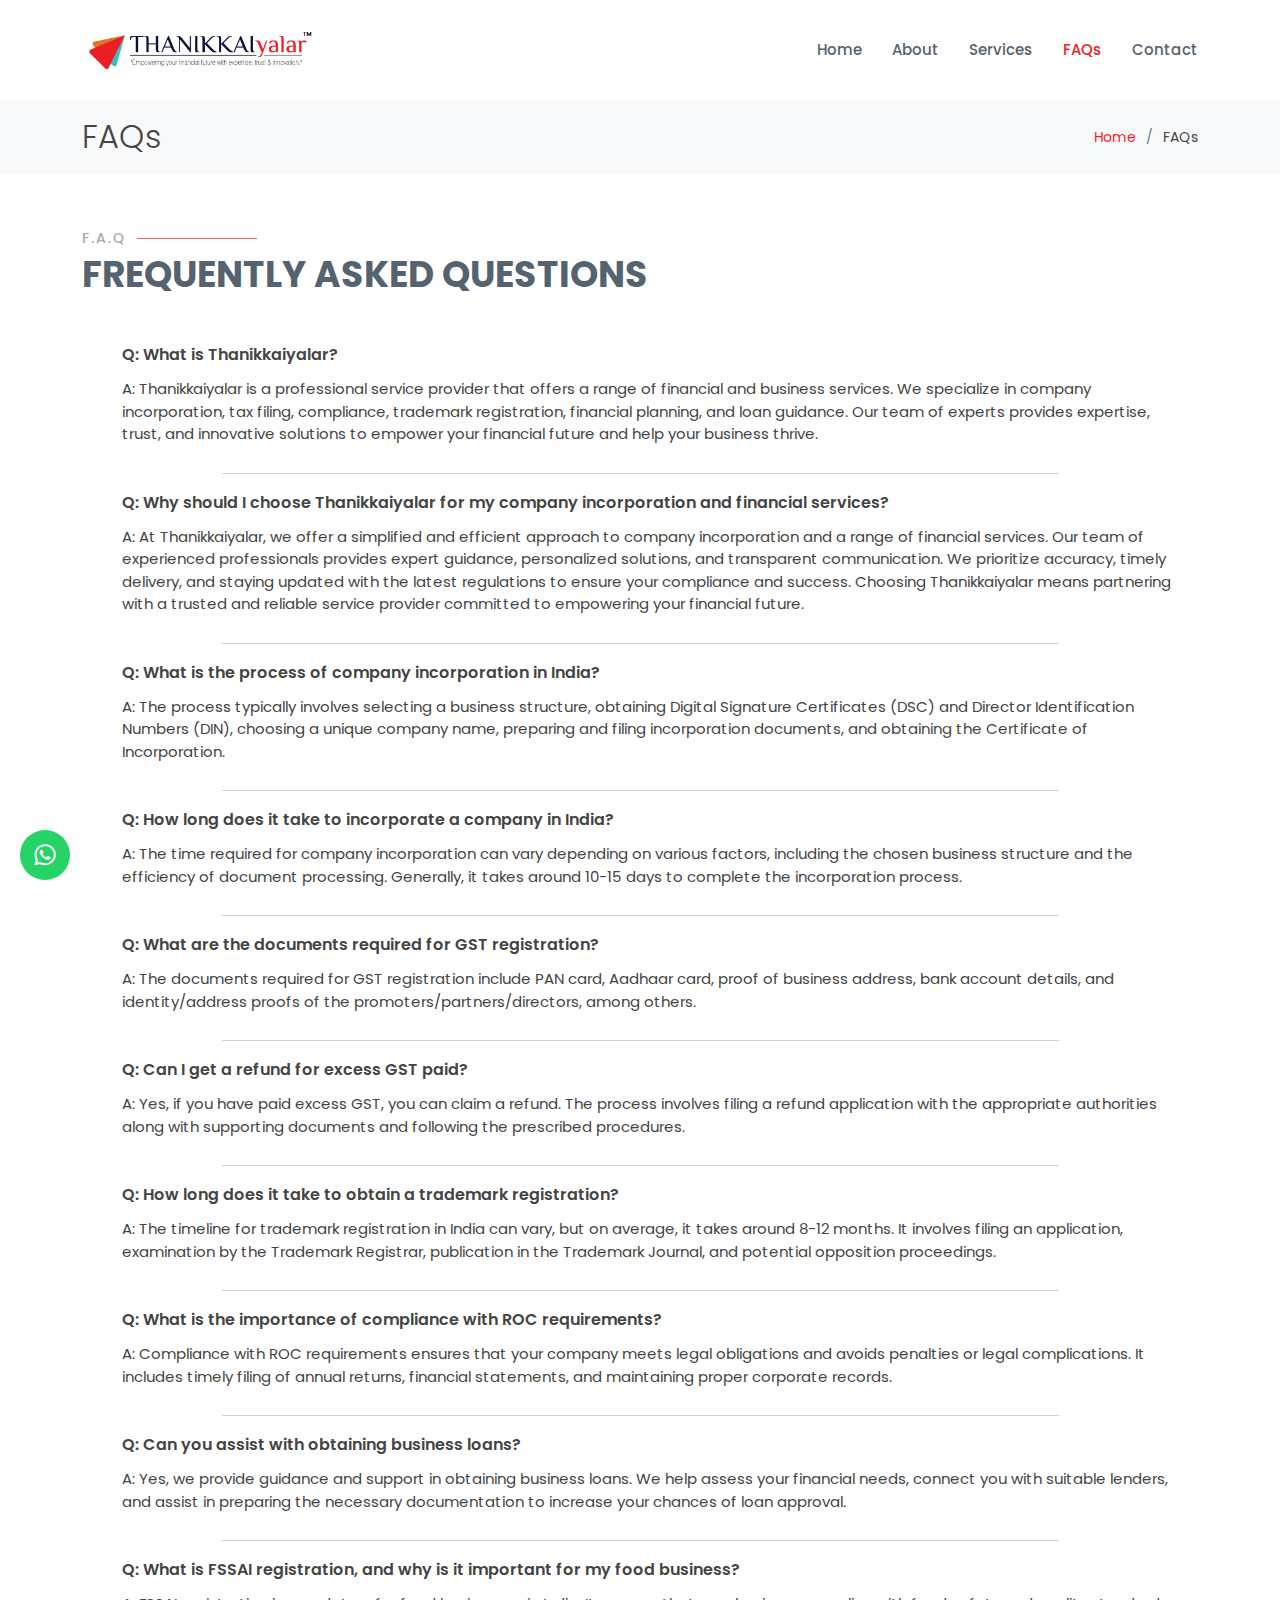
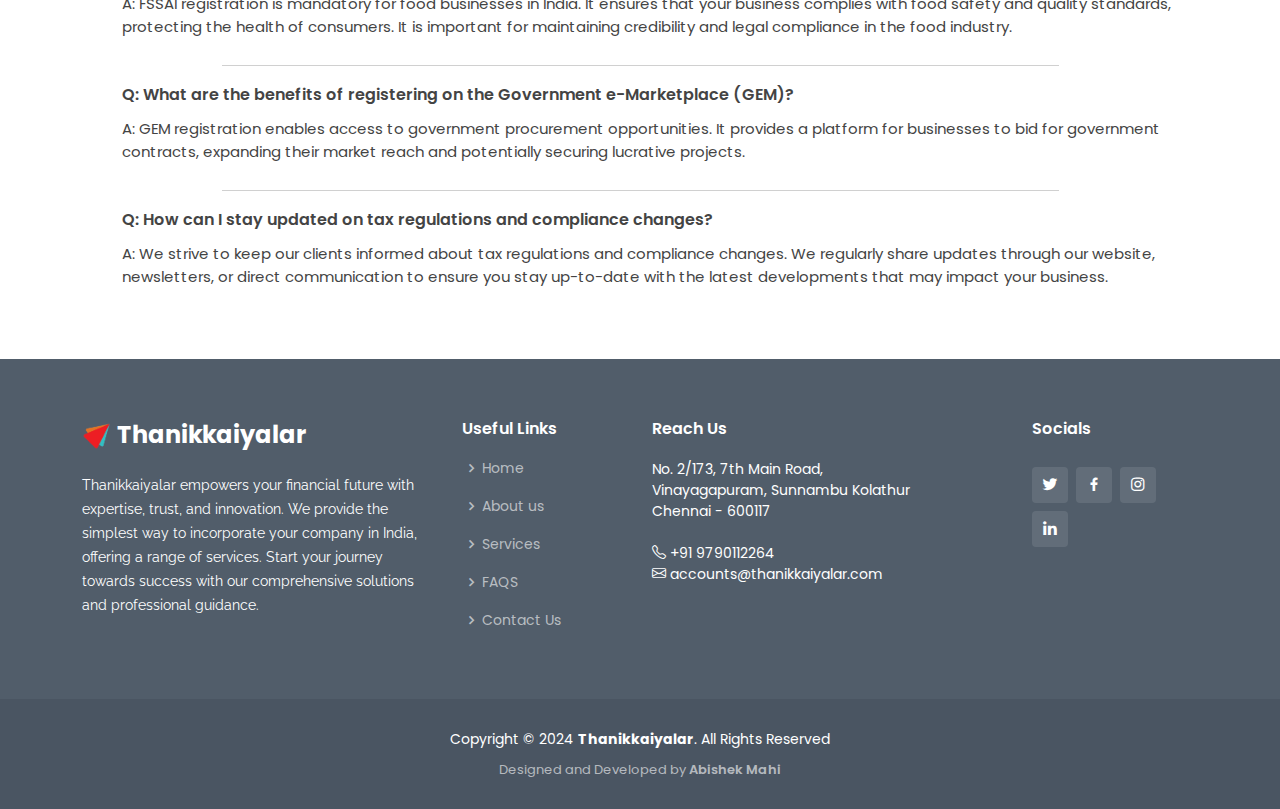
<file: faqs.html>
<!DOCTYPE html>
<html lang="en-IN">

<head>
  <!-- Paste inside head tag-->
  <meta charset='utf-8'>
  <meta name="viewport" content="width=device-width, initial-scale=1.0">
  <meta http-equiv="x-ua-compatible" content="ie=edge">

  <!-- Main tags-->
  <title>Frequently Asked Questions - Thanikkaiyalar</title>
  <meta name="description" content="Find answers to common questions about company incorporation, GST registration, tax filing, trademark registration, and financial planning at Thanikkaiyalar.">
  <meta name="keywords" content="Thanikkaiyalar, GST registration, income tax filing, trademark registration, incorporate your company, Company Incorporation, Regulatory Compliance, Intellectual Property, Government Registrations, Financial Planning And Loans, Taxation Services">
  <meta name="theme-color" content="#ed1e24">
  <link rel="canonical" href="https://thanikkaiyalar.com/faqs.html">
  <link rel="shortcut icon" href="/favicon.ico" type="image/x-icon">
  <meta name="robots" content="index, follow">

  <!-- Open Graph / Facebook Tags -->
  <meta property="og:site_name" content="Thanikkaiyalar">
  <meta property="og:title" content="Frequently Asked Questions - Thanikkaiyalar">
  <meta property="og:description" content="Find answers to common questions about company incorporation, GST registration, tax filing, trademark registration, and financial planning at Thanikkaiyalar.">
  <meta property="og:type" content="website">
  <meta property="og:url" content="https://thanikkaiyalar.com/faqs.html">
  <meta property="og:image" content="/banner.png">
  <meta property="og:image:alt" content="Thanikkaiyalar - Empowering your financial future">
  <meta property="og:locale" content="en-IN">

  <!-- Twitter tags -->
  <meta name="twitter:card" content="summary_large_image">
  <meta name="twitter:title" content="Frequently Asked Questions - Thanikkaiyalar">
  <meta name="twitter:description" content="Find answers to common questions about company incorporation, GST registration, tax filing, trademark registration, and financial planning at Thanikkaiyalar.">
  <meta name="twitter:url" content="https://thanikkaiyalar.com/faqs.html">
  <meta name="twitter:image" content="/banner.png">
  <meta name="twitter:site" content="@thanikkaiyalar">
  <meta name="twitter:creator" content="@AbishekMahi0708">
  <!-- Meta Tags Generated with https://metamaster.lynkify.in/ -->


  <!-- Google Fonts -->
  <link href="https://fonts.googleapis.com/css?family=Open+Sans:300,300i,400,400i,600,600i,700,700i|Raleway:300,300i,400,400i,500,500i,600,600i,700,700i|Poppins:300,300i,400,400i,500,500i,600,600i,700,700i" rel="stylesheet">

  <!-- Vendor CSS Files -->
  <link href="assets/vendor/animate.css/animate.min.css" rel="stylesheet">
  <link href="assets/vendor/bootstrap/css/bootstrap.min.css" rel="stylesheet">
  <link href="assets/vendor/bootstrap-icons/bootstrap-icons.css" rel="stylesheet">
  <link href="assets/vendor/boxicons/css/boxicons.min.css" rel="stylesheet">
  <link href="assets/vendor/glightbox/css/glightbox.min.css" rel="stylesheet">
  <link href="assets/vendor/remixicon/remixicon.css" rel="stylesheet">
  <link href="assets/vendor/swiper/swiper-bundle.min.css" rel="stylesheet">

  <!-- Template Main CSS File -->
  <link href="assets/css/style.css" rel="stylesheet">


</head>

<body>

  <!-- ======= Header ======= -->
  <header id="header" class="fixed-top d-flex align-items-center">
    <div class="container d-flex align-items-center">

      <!-- <h1 class="logo me-auto"><a href="index.html">Thanikkaiyalar</a></h1> -->

      <a href="index.html" class="logo me-auto"><img src="assets/img/logo.jpg" alt="" class="img-fluid"></a>

      <nav id="navbar" class="navbar">
        <ul>
          <li><a href="index.html">Home</a></li>
          <li><a href="about.html">About</a></li>

          <!-- <li class="dropdown"><a href="#"><span>About</span> <i class="bi bi-chevron-down"></i></a>
            <ul>
              <li><a href="team.html">Team</a></li>
              <li><a href="testimonials.html">Testimonials</a></li>

              <li class="dropdown"><a href="#"><span>Deep Drop Down</span> <i class="bi bi-chevron-right"></i></a>
                <ul>
                  <li><a href="#">Deep Drop Down 1</a></li>
                  <li><a href="#">Deep Drop Down 2</a></li>
                  <li><a href="#">Deep Drop Down 3</a></li>
                  <li><a href="#">Deep Drop Down 4</a></li>
                  <li><a href="#">Deep Drop Down 5</a></li>
                </ul>
              </li>
            </ul>
          </li> -->
          <li><a href="services.html">Services</a></li>

          <!-- <li><a href="pricing.html">Pricing</a></li>
          <li><a href="blog.html">Blog</a></li> -->

          <li><a href="faqs.html" class="active">FAQs</a></li>
          <li><a href="contact.html">Contact</a></li>
        </ul>
        <i class="bi bi-list mobile-nav-toggle"></i>
      </nav><!-- .navbar -->

    </div>
  </header><!-- End Header -->

  <!-- whatsapp btn -->
  <a href="https://api.whatsapp.com/send?phone=+919790112264&text=Hello%20there!" class="whatsapp-button" target="_blank">
    <i class="bx bxl-whatsapp"></i>
  </a>

  <main id="main">

    <!-- ======= Breadcrumbs ======= -->
    <section id="breadcrumbs" class="breadcrumbs">
      <div class="container">

        <div class="d-flex justify-content-between align-items-center">
          <h2>FAQs</h2>
          <ol>
            <li><a href="index.html">Home</a></li>
            <li>FAQs</li>
          </ol>
        </div>

      </div>
    </section><!-- End Breadcrumbs -->

    <!-- ======= Frequently Asked Questions Section ======= -->
    <section id="faq" class="faq">
      <div class="container">

        <div class="section-title">
          <h2>F.A.Q</h2>
          <p>Frequently Asked Questions</p>
        </div>
        <!-- FAQ Item 1 -->
        <div class="row faq-item d-flex align-items-stretch">
          <div class="col-lg-12">
            <!-- <i class="bx bx-help-circle"></i> -->
            <h4>Q: What is Thanikkaiyalar?</h4>
          </div>
          <div class="col-lg-12">
            <p>A: Thanikkaiyalar is a professional service provider that offers a range of financial and business
              services. We specialize in company incorporation, tax filing, compliance, trademark registration,
              financial planning, and loan guidance. Our team of experts provides expertise, trust, and innovative
              solutions to empower your financial future and help your business thrive.</p>
          </div>
        </div>
        <!-- End FAQ Item 11 -->
        <center>
          <hr class="w-75">
        </center>
        <div class="row faq-item d-flex align-items-stretch">
          <div class="col-lg-12">
            <!-- <i class="bx bx-help-circle"></i> -->
            <h4>
              Q: Why should I choose Thanikkaiyalar for my company incorporation and financial services?
            </h4>
          </div>
          <div class="col-lg-12">
            <p>
              A: At Thanikkaiyalar, we offer a simplified and efficient approach to company incorporation and a range of
              financial services. Our team of experienced professionals provides expert guidance, personalized
              solutions, and transparent communication. We prioritize accuracy, timely delivery, and staying updated
              with the latest regulations to ensure your compliance and success. Choosing Thanikkaiyalar means
              partnering with a trusted and reliable service provider committed to empowering your financial future.
            </p>
          </div>
        </div>
        <!-- End F.A.Q Item -->
        <center>
          <hr class="w-75">
        </center>
        <!-- FAQ Item 1 -->
        <div class="row faq-item d-flex align-items-stretch">
          <div class="col-lg-12">

            <h4>Q: What is the process of company incorporation in India?</h4>
          </div>
          <div class="col-lg-12">
            <p>A: The process typically involves selecting a business structure, obtaining Digital Signature
              Certificates (DSC) and Director Identification Numbers (DIN), choosing a unique company name, preparing
              and filing incorporation documents, and obtaining the Certificate of Incorporation.</p>
          </div>
        </div>
        <!-- End FAQ Item 1 -->
        <center>
          <hr class="w-75">
        </center>
        <!-- FAQ Item 2 -->
        <div class="row faq-item d-flex align-items-stretch">
          <div class="col-lg-12">

            <h4>Q: How long does it take to incorporate a company in India?</h4>
          </div>
          <div class="col-lg-12">
            <p>A: The time required for company incorporation can vary depending on various factors, including the
              chosen business structure and the efficiency of document processing. Generally, it takes around 10-15 days
              to complete the incorporation process.</p>
          </div>
        </div>
        <!-- End FAQ Item 2 -->
        <center>
          <hr class="w-75">
        </center>
        <!-- FAQ Item 3 -->
        <div class="row faq-item d-flex align-items-stretch">
          <div class="col-lg-12">

            <h4>Q: What are the documents required for GST registration?</h4>
          </div>
          <div class="col-lg-12">
            <p>A: The documents required for GST registration include PAN card, Aadhaar card, proof of business address,
              bank account details, and identity/address proofs of the promoters/partners/directors, among others.</p>
          </div>
        </div>
        <!-- End FAQ Item 3 -->
        <center>
          <hr class="w-75">
        </center>
        <!-- FAQ Item 4 -->
        <div class="row faq-item d-flex align-items-stretch">
          <div class="col-lg-12">

            <h4>Q: Can I get a refund for excess GST paid?</h4>
          </div>
          <div class="col-lg-12">
            <p>A: Yes, if you have paid excess GST, you can claim a refund. The process involves filing a refund
              application with the appropriate authorities along with supporting documents and following the prescribed
              procedures.</p>
          </div>
        </div>
        <!-- End FAQ Item 4 -->
        <center>
          <hr class="w-75">
        </center>
        <!-- FAQ Item 5 -->
        <div class="row faq-item d-flex align-items-stretch">
          <div class="col-lg-12">

            <h4>Q: How long does it take to obtain a trademark registration?</h4>
          </div>
          <div class="col-lg-12">
            <p>A: The timeline for trademark registration in India can vary, but on average, it takes around 8-12
              months. It involves filing an application, examination by the Trademark Registrar, publication in the
              Trademark Journal, and potential opposition proceedings.</p>
          </div>
        </div>
        <!-- End FAQ Item 5 -->
        <center>
          <hr class="w-75">
        </center>
        <!-- FAQ Item 6 -->
        <div class="row faq-item d-flex align-items-stretch">
          <div class="col-lg-12">

            <h4>Q: What is the importance of compliance with ROC requirements?</h4>
          </div>
          <div class="col-lg-12">
            <p>A: Compliance with ROC requirements ensures that your company meets legal obligations and avoids
              penalties or legal complications. It includes timely filing of annual returns, financial statements, and
              maintaining proper corporate records.</p>
          </div>
        </div>
        <!-- End FAQ Item 6 -->
        <center>
          <hr class="w-75">
        </center>
        <!-- FAQ Item 7 -->
        <div class="row faq-item d-flex align-items-stretch">
          <div class="col-lg-12">

            <h4>Q: Can you assist with obtaining business loans?</h4>
          </div>
          <div class="col-lg-12">
            <p>A: Yes, we provide guidance and support in obtaining business loans. We help assess your financial needs,
              connect you with suitable lenders, and assist in preparing the necessary documentation to increase your
              chances of loan approval.</p>
          </div>
        </div>
        <!-- End FAQ Item 7 -->
        <center>
          <hr class="w-75">
        </center>
        <!-- FAQ Item 8 -->
        <div class="row faq-item d-flex align-items-stretch">
          <div class="col-lg-12">

            <h4>Q: What is FSSAI registration, and why is it important for my food business?</h4>
          </div>
          <div class="col-lg-12">
            <p>A: FSSAI registration is mandatory for food businesses in India. It ensures that your business complies
              with food safety and quality standards, protecting the health of consumers. It is important for
              maintaining credibility and legal compliance in the food industry.</p>
          </div>
        </div>
        <!-- End FAQ Item 8 -->
        <center>
          <hr class="w-75">
        </center>
        <!-- FAQ Item 9 -->
        <div class="row faq-item d-flex align-items-stretch">
          <div class="col-lg-12">

            <h4>Q: What are the benefits of registering on the Government e-Marketplace (GEM)?</h4>
          </div>
          <div class="col-lg-12">
            <p>A: GEM registration enables access to government procurement opportunities. It provides a platform for
              businesses to bid for government contracts, expanding their market reach and potentially securing
              lucrative projects.</p>
          </div>
        </div>
        <!-- End FAQ Item 9 -->
        <center>
          <hr class="w-75">
        </center>
        <!-- FAQ Item 10 -->
        <div class="row faq-item d-flex align-items-stretch">
          <div class="col-lg-12">

            <h4>Q: How can I stay updated on tax regulations and compliance changes?</h4>
          </div>
          <div class="col-lg-12">
            <p>A: We strive to keep our clients informed about tax regulations and compliance changes. We regularly
              share updates through our website, newsletters, or direct communication to ensure you stay up-to-date with
              the latest developments that may impact your business.</p>
          </div>
        </div>
        <!-- End FAQ Item 10 -->

      </div>
    </section><!-- End Frequently Asked Questions Section -->

  </main><!-- End #main -->

  <!-- ======= Footer ======= -->
  <footer id="footer">
    <div class="footer-top">
      <div class="container">
        <div class="row">

          <div class="col-lg-4 col-md-6">
            <div class="footer-info">
              <h3><img width="30" src="favicon.png" alt=""> Thanikkaiyalar</h3>
              <p>Thanikkaiyalar empowers your financial future with expertise, trust, and innovation. We provide the
                simplest way to incorporate your company in India, offering a range of services. Start your journey
                towards success with our comprehensive solutions and professional guidance.</p>
            </div>
          </div>

          <div class="col-lg-2 col-md-6 footer-links">
            <h4>Useful Links</h4>
            <ul>
              <li><i class="bx bx-chevron-right"></i> <a href="index.html">Home</a></li>
              <li><i class="bx bx-chevron-right"></i> <a href="about.html">About us</a></li>
              <li><i class="bx bx-chevron-right"></i> <a href="services.html">Services</a></li>
              <li><i class="bx bx-chevron-right"></i> <a href="faqs.html">FAQS</a></li>
              <li><i class="bx bx-chevron-right"></i> <a href="contact.html">Contact Us</a></li>
            </ul>
          </div>

          <div class="col-lg-4 col-md-6">
            <h4>Reach Us</h4>
            <p>
              No. 2/173, 7th Main Road, <br> Vinayagapuram,
              Sunnambu Kolathur <br> Chennai - 600117<br><br>
              <strong><i class="bi bi-telephone"></i></strong> +91 9790112264<br>
              <strong><i class="bi bi-envelope"></i></strong> accounts@thanikkaiyalar.com <br>
            </p>
          </div>
          <div class="col-lg-2 col-md-6 footer-links">
            <h4>Socials</h4>
            <div class="social-links mt-3">
              <a href="https://twitter.com/thanikkaiyalar" class="twitter"><i class="bx bxl-twitter"></i></a>
              <a href="https://www.facebook.com/thanikkaiyalar.in/" class="facebook"><i class="bx bxl-facebook"></i></a>
              <a href="https://instagram.com/thanikkaiyalar" class="instagram"><i class="bx bxl-instagram"></i></a>
              <a href="https://www.linkedin.com/company/thanikkaiyalar" class="linkedin mt-2"><i class="bx bxl-linkedin"></i></a>

            </div>
          </div>
        </div>
      </div>
    </div>

    <div class="container">
      <div class="copyright">
        Copyright &copy; 2024 <strong><span>Thanikkaiyalar</span></strong>. All Rights Reserved </div>
      <div class="credits">
        Designed and Developed by <a target="_blank" href="https://abishekmahi.github.io/portfolio/">Abishek Mahi</a>
      </div>
    </div>
  </footer><!-- End Footer -->

  <a href="#" class="back-to-top d-flex align-items-center justify-content-center"><i class="bi bi-arrow-up-short"></i></a>

  <!-- Vendor JS Files -->
  <script src="assets/vendor/bootstrap/js/bootstrap.bundle.min.js"></script>
  <script src="assets/vendor/glightbox/js/glightbox.min.js"></script>
  <script src="assets/vendor/isotope-layout/isotope.pkgd.min.js"></script>
  <script src="assets/vendor/swiper/swiper-bundle.min.js"></script>
  <script src="assets/vendor/waypoints/noframework.waypoints.js"></script>
  <script src="assets/vendor/php-email-form/validate.js"></script>

  <!-- Template Main JS File -->
  <script src="assets/js/main.js"></script>

</body>

</html>
</file>
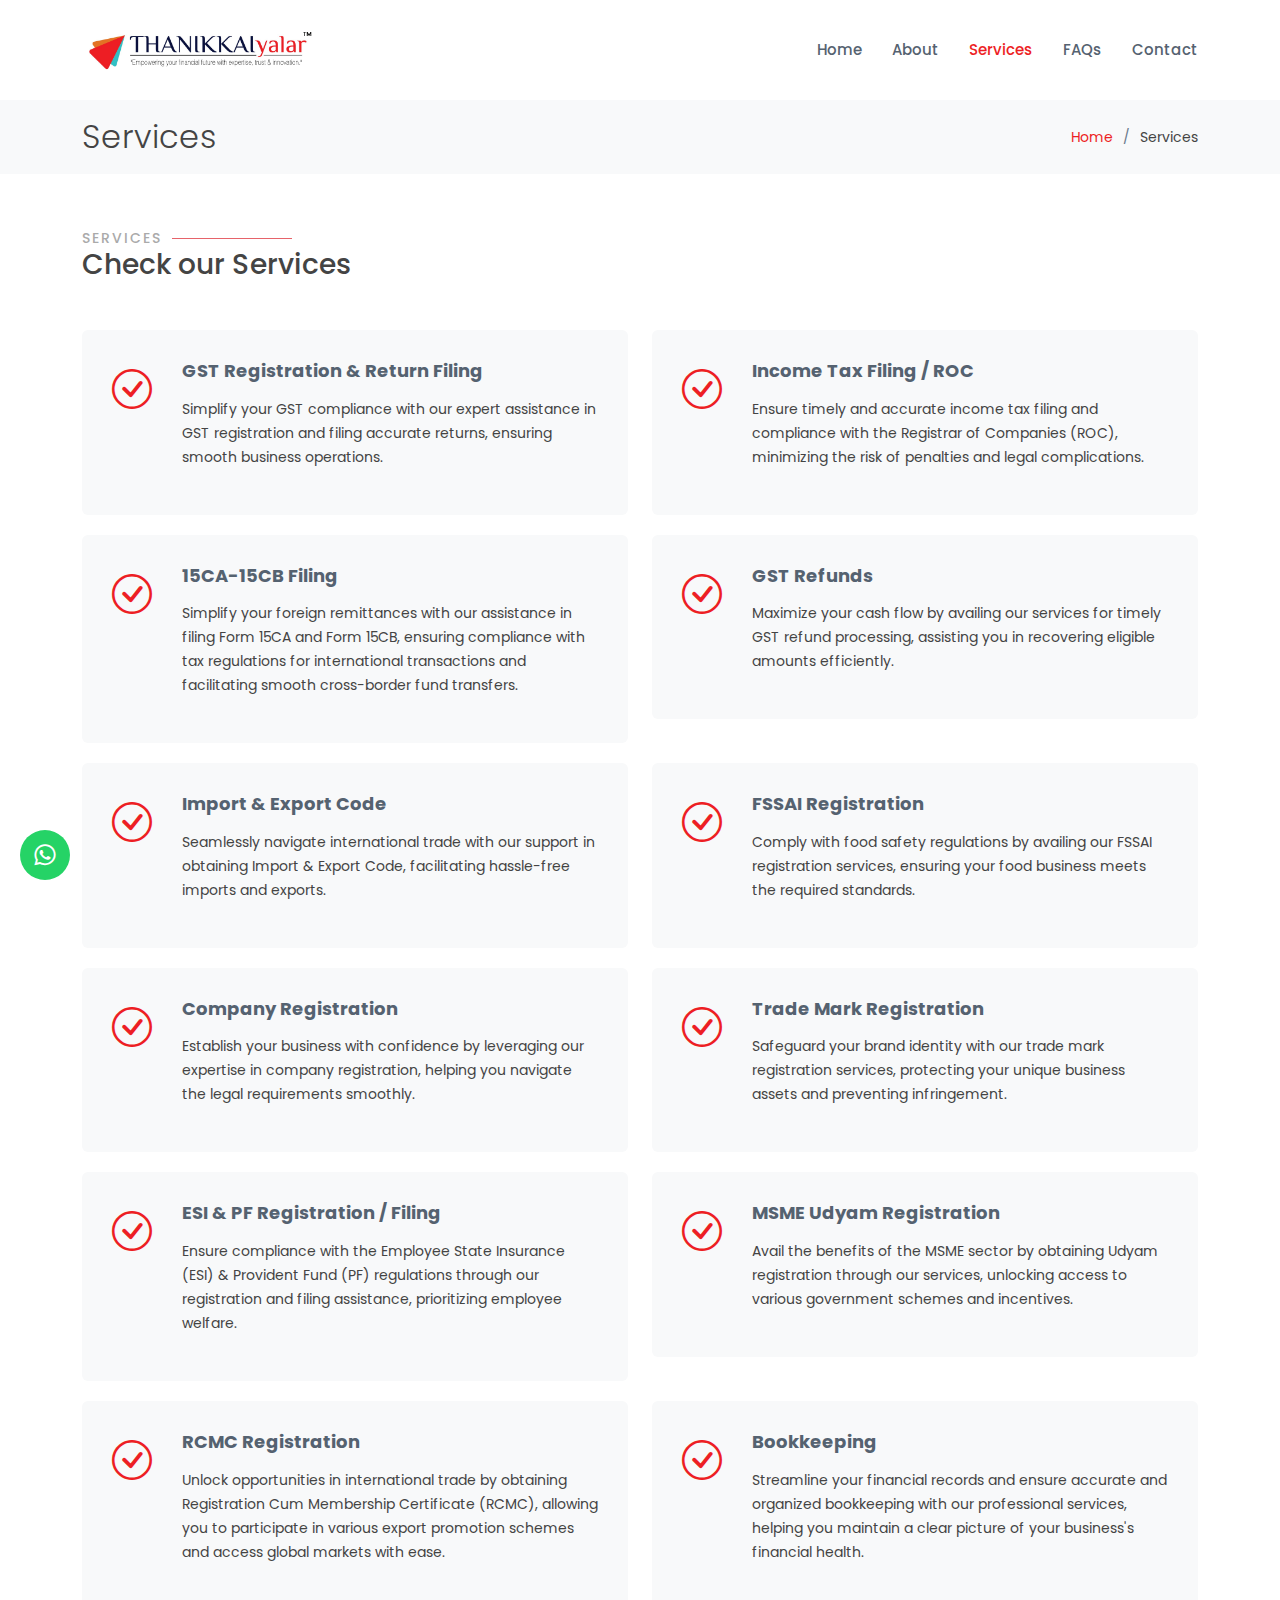
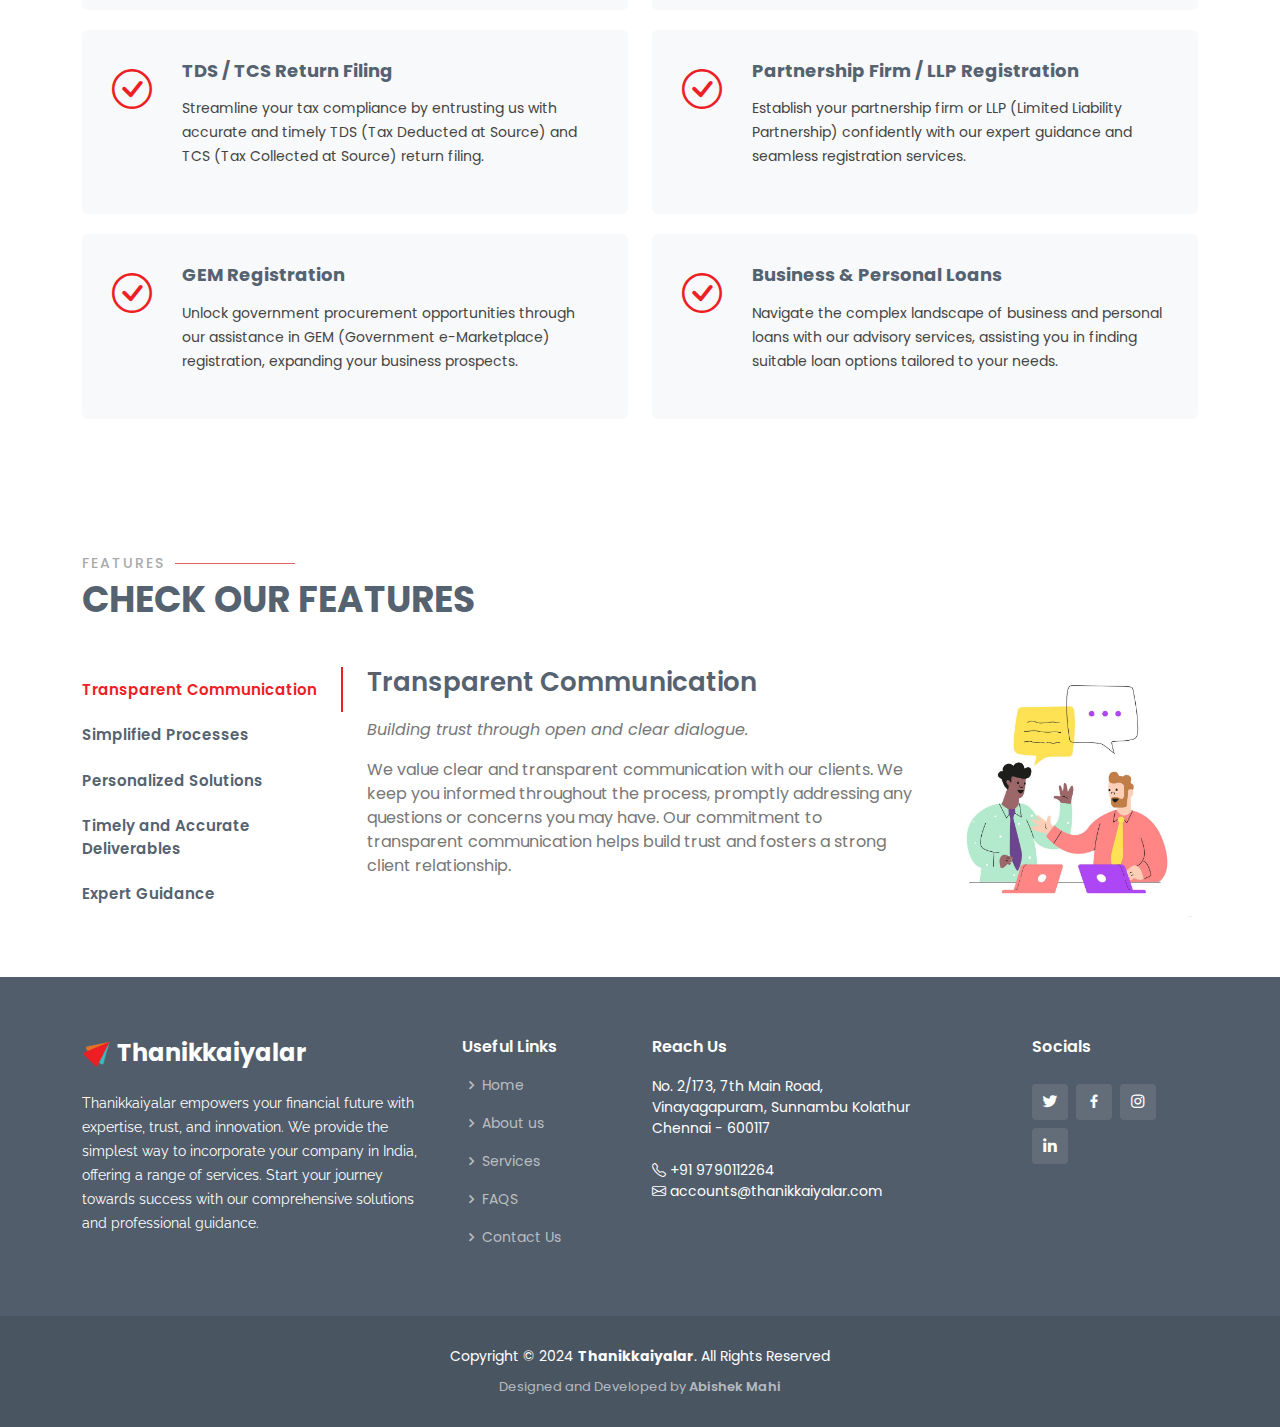
<file: services.html>
<!DOCTYPE html>
<html lang="en-IN">

<head>
  <!-- Paste inside head tag-->
  <meta charset='utf-8'>
  <meta name="viewport" content="width=device-width, initial-scale=1.0">
  <meta http-equiv="x-ua-compatible" content="ie=edge">

  <!-- Main tags-->
  <title>Our Services - Thanikkaiyalar</title>
  <meta name="description" content="Professional financial solutions at Thanikkaiyalar. Company incorporation, GST registration, tax filing, trademark registration, bookkeeping, and more.">
  <meta name="keywords" content="Thanikkaiyalar, GST registration, income tax filing, trademark registration, incorporate your company, Company Incorporation, Regulatory Compliance, Intellectual Property, Government Registrations, Financial Planning And Loans, Taxation Services">
  <meta name="theme-color" content="#ed1e24">
  <link rel="canonical" href="https://thanikkaiyalar.com/services.html">
  <link rel="shortcut icon" href="/favicon.ico" type="image/x-icon">
  <meta name="robots" content="index, follow">

  <!-- Open Graph / Facebook Tags -->
  <meta property="og:site_name" content="Thanikkaiyalar">
  <meta property="og:title" content="Our Services - Thanikkaiyalar">
  <meta property="og:description" content="Professional financial solutions at Thanikkaiyalar. Company incorporation, GST registration, tax filing, trademark registration, bookkeeping, and more.">
  <meta property="og:type" content="website">
  <meta property="og:url" content="https://thanikkaiyalar.com/services.html">
  <meta property="og:image" content="/banner.png">
  <meta property="og:image:alt" content="Thanikkaiyalar - Empowering your financial future">
  <meta property="og:locale" content="en-IN">

  <!-- Twitter tags -->
  <meta name="twitter:card" content="summary_large_image">
  <meta name="twitter:title" content="Our Services - Thanikkaiyalar">
  <meta name="twitter:description" content="Professional financial solutions at Thanikkaiyalar. Company incorporation, GST registration, tax filing, trademark registration, bookkeeping, and more.">
  <meta name="twitter:url" content="https://thanikkaiyalar.com/services.html">
  <meta name="twitter:image" content="/banner.png">
  <meta name="twitter:site" content="@thanikkaiyalar">
  <meta name="twitter:creator" content="@AbishekMahi0708">
  <!-- Meta Tags Generated with https://metamaster.lynkify.in/ -->



  <!-- Google Fonts -->
  <link href="https://fonts.googleapis.com/css?family=Open+Sans:300,300i,400,400i,600,600i,700,700i|Raleway:300,300i,400,400i,500,500i,600,600i,700,700i|Poppins:300,300i,400,400i,500,500i,600,600i,700,700i" rel="stylesheet">

  <!-- Vendor CSS Files -->
  <link href="assets/vendor/animate.css/animate.min.css" rel="stylesheet">
  <link href="assets/vendor/bootstrap/css/bootstrap.min.css" rel="stylesheet">
  <link href="assets/vendor/bootstrap-icons/bootstrap-icons.css" rel="stylesheet">
  <link href="assets/vendor/boxicons/css/boxicons.min.css" rel="stylesheet">
  <link href="assets/vendor/glightbox/css/glightbox.min.css" rel="stylesheet">
  <link href="assets/vendor/remixicon/remixicon.css" rel="stylesheet">
  <link href="assets/vendor/swiper/swiper-bundle.min.css" rel="stylesheet">

  <!-- Template Main CSS File -->
  <link href="assets/css/style.css" rel="stylesheet">


</head>

<body>

  <!-- ======= Header ======= -->
  <header id="header" class="fixed-top d-flex align-items-center">
    <div class="container d-flex align-items-center">

      <!-- <h1 class="logo me-auto"><a href="index.html">Thanikkaiyalar</a></h1> -->

      <a href="index.html" class="logo me-auto"><img src="assets/img/logo.jpg" alt="" class="img-fluid"></a>

      <nav id="navbar" class="navbar">
        <ul>
          <li><a href="index.html">Home</a></li>
          <li><a href="about.html">About</a></li>

          <!-- <li class="dropdown"><a href="#"><span>About</span> <i class="bi bi-chevron-down"></i></a>
            <ul>
              <li><a href="team.html">Team</a></li>
              <li><a href="testimonials.html">Testimonials</a></li>

              <li class="dropdown"><a href="#"><span>Deep Drop Down</span> <i class="bi bi-chevron-right"></i></a>
                <ul>
                  <li><a href="#">Deep Drop Down 1</a></li>
                  <li><a href="#">Deep Drop Down 2</a></li>
                  <li><a href="#">Deep Drop Down 3</a></li>
                  <li><a href="#">Deep Drop Down 4</a></li>
                  <li><a href="#">Deep Drop Down 5</a></li>
                </ul>
              </li>
            </ul>
          </li> -->
          <li><a href="services.html" class="active">Services</a></li>

          <!-- <li><a href="pricing.html">Pricing</a></li>
          <li><a href="blog.html">Blog</a></li> -->

          <li><a href="faqs.html">FAQs</a></li>
          <li><a href="contact.html">Contact</a></li>
        </ul>
        <i class="bi bi-list mobile-nav-toggle"></i>
      </nav><!-- .navbar -->

    </div>
  </header><!-- End Header -->

  <!-- whatsapp btn -->
  <a href="https://api.whatsapp.com/send?phone=+919790112264&text=Hello%20there!" class="whatsapp-button" target="_blank">
    <i class="bx bxl-whatsapp"></i>
  </a>

  <main id="main">

    <!-- ======= Breadcrumbs ======= -->
    <section id="breadcrumbs" class="breadcrumbs">
      <div class="container">

        <div class="d-flex justify-content-between align-items-center">
          <h2>Services</h2>
          <ol>
            <li><a href="index.html">Home</a></li>
            <li>Services</li>
          </ol>
        </div>

      </div>
    </section><!-- End Breadcrumbs -->

    <!-- ======= Services Section ======= -->
    <section id="services" class="services">
      <div class="container">
        <div class="section-title">
          <h2>Services</h2>
          <h3>Check our <span>Services</span></h3>
        </div>
        <div class="row">
          <div class="col-md-6 mt-4 mt-md-0">
            <div class="icon-box">
              <i class="bi bi-check-circle"></i>
              <h4><a href="services.html">GST Registration & Return Filing</a></h4>
              <p>Simplify your GST compliance with our expert assistance in GST registration and filing accurate
                returns, ensuring smooth business operations.</p>
            </div>
          </div>
          <div class="col-md-6 mt-4 mt-md-0">
            <div class="icon-box">
              <i class="bi bi-check-circle"></i>
              <h4><a href="services.html">Income Tax Filing / ROC</a></h4>
              <p>Ensure timely and accurate income tax filing and compliance with the Registrar of Companies (ROC),
                minimizing the risk of penalties and legal complications.</p>
            </div>
          </div>
          <div class="col-md-6 mt-4 mt-md-0">
            <div class="icon-box">
              <i class="bi bi-check-circle"></i>
              <h4><a href="services.html">15CA-15CB Filing</a></h4>
              <p>Simplify your foreign remittances with our assistance in filing Form 15CA and Form 15CB, ensuring
                compliance with tax regulations for international transactions and facilitating smooth cross-border fund
                transfers.</p>
            </div>
          </div>
          <div class="col-md-6 mt-4 mt-md-0">
            <div class="icon-box">
              <i class="bi bi-check-circle"></i>
              <h4><a href="services.html">GST Refunds</a></h4>
              <p>Maximize your cash flow by availing our services for timely GST refund processing, assisting you in
                recovering eligible amounts efficiently.</p>
            </div>
          </div>
          <div class="col-md-6 mt-4 mt-md-0">
            <div class="icon-box">
              <i class="bi bi-check-circle"></i>
              <h4><a href="services.html">Import & Export Code</a></h4>
              <p>Seamlessly navigate international trade with our support in obtaining Import & Export Code,
                facilitating hassle-free imports and exports.</p>
            </div>
          </div>
          <div class="col-md-6 mt-4 mt-md-0">
            <div class="icon-box">
              <i class="bi bi-check-circle"></i>
              <h4><a href="services.html">FSSAI Registration</a></h4>
              <p>Comply with food safety regulations by availing our FSSAI registration services, ensuring your food
                business meets the required standards.</p>
            </div>
          </div>
          <div class="col-md-6 mt-4 mt-md-0">
            <div class="icon-box">
              <i class="bi bi-check-circle"></i>
              <h4><a href="services.html">Company Registration</a></h4>
              <p>Establish your business with confidence by leveraging our expertise in company registration, helping
                you navigate the legal requirements smoothly.</p>
            </div>
          </div>
          <div class="col-md-6 mt-4 mt-md-0">
            <div class="icon-box">
              <i class="bi bi-check-circle"></i>
              <h4><a href="services.html">Trade Mark Registration</a></h4>
              <p>Safeguard your brand identity with our trade mark registration services, protecting your unique
                business assets and preventing infringement.</p>
            </div>
          </div>
          <div class="col-md-6 mt-4 mt-md-0">
            <div class="icon-box">
              <i class="bi bi-check-circle"></i>
              <h4><a href="services.html">ESI & PF Registration / Filing</a></h4>
              <p>Ensure compliance with the Employee State Insurance (ESI) & Provident Fund (PF) regulations through
                our registration and filing assistance, prioritizing employee welfare.</p>
            </div>
          </div>
          <div class="col-md-6 mt-4 mt-md-0">
            <div class="icon-box">
              <i class="bi bi-check-circle"></i>
              <h4><a href="services.html">MSME Udyam Registration</a></h4>
              <p>Avail the benefits of the MSME sector by obtaining Udyam registration through our services, unlocking
                access to various government schemes and incentives.</p>
            </div>
          </div>
          <div class="col-md-6 mt-4 mt-md-0">
            <div class="icon-box">
              <i class="bi bi-check-circle"></i>
              <h4><a href="services.html">RCMC Registration</a></h4>
              <p>Unlock opportunities in international trade by obtaining Registration Cum Membership Certificate
                (RCMC), allowing you to participate in various export promotion schemes and access global markets with
                ease. </p>
            </div>
          </div>
          <div class="col-md-6 mt-4 mt-md-0">
            <div class="icon-box">
              <i class="bi bi-check-circle"></i>
              <h4><a href="services.html">Bookkeeping</a></h4>
              <p>Streamline your financial records and ensure accurate and organized bookkeeping with our professional
                services, helping you maintain a clear picture of your business's financial health.</p>
            </div>
          </div>
          <div class="col-md-6 mt-4 mt-md-0">
            <div class="icon-box">
              <i class="bi bi-check-circle"></i>
              <h4><a href="services.html">TDS / TCS Return Filing</a></h4>
              <p>Streamline your tax compliance by entrusting us with accurate and timely TDS (Tax Deducted at Source)
                and TCS (Tax Collected at Source) return filing.</p>
            </div>
          </div>
          <div class="col-md-6 mt-4 mt-md-0">
            <div class="icon-box">
              <i class="bi bi-check-circle"></i>
              <h4><a href="services.html">Partnership Firm / LLP Registration</a></h4>
              <p>Establish your partnership firm or LLP (Limited Liability Partnership) confidently with our expert
                guidance and seamless registration services.</p>
            </div>
          </div>
          <div class="col-md-6 mt-4 mt-md-0">
            <div class="icon-box">
              <i class="bi bi-check-circle"></i>
              <h4><a href="services.html">GEM Registration</a></h4>
              <p>Unlock government procurement opportunities through our assistance in GEM (Government e-Marketplace)
                registration, expanding your business prospects.</p>
            </div>
          </div>
          <div class="col-md-6 mt-4 mt-md-0">
            <div class="icon-box">
              <i class="bi bi-check-circle"></i>
              <h4><a href="services.html">Business & Personal Loans</a></h4>
              <p>Navigate the complex landscape of business and personal loans with our advisory services, assisting you
                in finding suitable loan options tailored to your needs.</p>
            </div>
          </div>
        </div>
    </section>
    <!-- End Services Section -->

    <!-- ======= Features Section ======= -->
    <section id="features" class="features">
      <div class="container">

        <div class="section-title">
          <h2>Features</h2>
          <p>Check our Features</p>
        </div>

        <div class="row">
          <div class="col-lg-3">
            <ul class="nav nav-tabs flex-column">
              <li class="nav-item">
                <a class="nav-link active show" data-bs-toggle="tab" href="#tab-1">Transparent Communication</a>
              </li>
              <li class="nav-item">
                <a class="nav-link" data-bs-toggle="tab" href="#tab-2">Simplified Processes</a>
              </li>
              <li class="nav-item">
                <a class="nav-link" data-bs-toggle="tab" href="#tab-3">Personalized Solutions</a>
              </li>
              <li class="nav-item">
                <a class="nav-link" data-bs-toggle="tab" href="#tab-4">Timely and Accurate Deliverables</a>
              </li>
              <li class="nav-item">
                <a class="nav-link" data-bs-toggle="tab" href="#tab-5">Expert Guidance</a>
              </li>
            </ul>
          </div>

          <div class="col-lg-9 mt-4 mt-lg-0">
            <div class="tab-content">
              <div class="tab-pane active show" id="tab-1">
                <div class="row">
                  <div class="col-lg-8 details order-2 order-lg-1">
                    <h3>Transparent Communication</h3>
                    <p class="fst-italic">Building trust through open and clear dialogue.</p>
                    <p>We value clear and transparent communication with our clients. We keep you informed throughout
                      the process, promptly addressing any questions or concerns you may have. Our commitment to
                      transparent communication helps build trust and fosters a strong client relationship. </p>
                  </div>
                  <div class="col-lg-4 text-center order-1 order-lg-2">
                    <img src="assets/img/features-5.png" width="250" alt="" class="img-fluid">
                  </div>
                </div>
              </div>
              <div class="tab-pane" id="tab-2">
                <div class="row">
                  <div class="col-lg-8 details order-2 order-lg-1">
                    <h3>Simplified Processes</h3>
                    <p class="fst-italic">Streamlined solutions for hassle-free operations.</p>
                    <p>We believe in simplifying processes for our clients. With our streamlined approach and clear
                      instructions, we make it easier for you to complete necessary paperwork, meet compliance
                      requirements, and access the services you need. </p>
                  </div>
                  <div class="col-lg-4 text-center order-1 order-lg-2">
                    <img src="assets/img/features-2.png" alt="" class="img-fluid">
                  </div>
                </div>
              </div>
              <div class="tab-pane" id="tab-3">
                <div class="row">
                  <div class="col-lg-8 details order-2 order-lg-1">
                    <h3>Personalized Solutions</h3>
                    <p class="fst-italic">Tailored services to meet your unique needs.</p>
                    <p>We understand that each client has unique requirements. Our services are tailored to your
                      specific needs, allowing us to deliver personalized solutions that address your individual goals
                      and challenges. </p>
                  </div>
                  <div class="col-lg-4 text-center order-1 order-lg-2">
                    <img src="assets/img/features-1.png" alt="" class="img-fluid">
                  </div>
                </div>
              </div>
              <div class="tab-pane" id="tab-4">
                <div class="row">
                  <div class="col-lg-8 details order-2 order-lg-1">
                    <h3>Timely and Accurate Deliverables</h3>
                    <p class="fst-italic">On-time compliance with precision.</p>
                    <p>We prioritize delivering services in a timely and efficient manner. Our team works diligently to
                      ensure that all filings, registrations, and compliance obligations are met accurately and within
                      the required deadlines. </p>
                  </div>
                  <div class="col-lg-4 text-center order-1 order-lg-2">
                    <img src="assets/img/features-4.png" alt="" class="img-fluid">
                  </div>
                </div>
              </div>
              <div class="tab-pane" id="tab-5">
                <div class="row">
                  <div class="col-lg-8 details order-2 order-lg-1">
                    <h3>Expert Guidance</h3>
                    <p class="fst-italic">Navigating the complexities with confidence.</p>
                    <p>Our team of experienced professionals provides expert guidance throughout the process, ensuring
                      that you make informed decisions and navigate the complexities of company incorporation and other
                      services with confidence.</p>
                  </div>
                  <div class="col-lg-4 text-center order-1 order-lg-2">
                    <img src="assets/img/features-3.png" alt="" class="img-fluid">
                  </div>
                </div>
              </div>
            </div>
          </div>
        </div>
      </div>
    </section><!-- End Features Section -->

  </main><!-- End #main -->

  <!-- ======= Footer ======= -->
  <footer id="footer">
    <div class="footer-top">
      <div class="container">
        <div class="row">

          <div class="col-lg-4 col-md-6">
            <div class="footer-info">
              <h3><img width="30" src="favicon.png" alt=""> Thanikkaiyalar</h3>
              <p>Thanikkaiyalar empowers your financial future with expertise, trust, and innovation. We provide the
                simplest way to incorporate your company in India, offering a range of services. Start your journey
                towards success with our comprehensive solutions and professional guidance.</p>
            </div>
          </div>

          <div class="col-lg-2 col-md-6 footer-links">
            <h4>Useful Links</h4>
            <ul>
              <li><i class="bx bx-chevron-right"></i> <a href="index.html">Home</a></li>
              <li><i class="bx bx-chevron-right"></i> <a href="about.html">About us</a></li>
              <li><i class="bx bx-chevron-right"></i> <a href="services.html">Services</a></li>
              <li><i class="bx bx-chevron-right"></i> <a href="faqs.html">FAQS</a></li>
              <li><i class="bx bx-chevron-right"></i> <a href="contact.html">Contact Us</a></li>
            </ul>
          </div>

          <div class="col-lg-4 col-md-6">
            <h4>Reach Us</h4>
            <p>
              No. 2/173, 7th Main Road, <br> Vinayagapuram,
              Sunnambu Kolathur <br> Chennai - 600117<br><br>
              <strong><i class="bi bi-telephone"></i></strong> +91 9790112264<br>
              <strong><i class="bi bi-envelope"></i></strong> accounts@thanikkaiyalar.com <br>
            </p>
          </div>
          <div class="col-lg-2 col-md-6 footer-links">
            <h4>Socials</h4>
            <div class="social-links mt-3">
              <a href="https://twitter.com/thanikkaiyalar" class="twitter"><i class="bx bxl-twitter"></i></a>
              <a href="https://www.facebook.com/thanikkaiyalar.in/" class="facebook"><i class="bx bxl-facebook"></i></a>
              <a href="https://instagram.com/thanikkaiyalar" class="instagram"><i class="bx bxl-instagram"></i></a>
              <a href="https://www.linkedin.com/company/thanikkaiyalar" class="linkedin mt-2"><i class="bx bxl-linkedin"></i></a>

            </div>
          </div>
        </div>
      </div>
    </div>

    <div class="container">
      <div class="copyright">
        Copyright &copy; 2024 <strong><span>Thanikkaiyalar</span></strong>. All Rights Reserved </div>
      <div class="credits">

        Designed and Developed by <a target="_blank" href="https://abishekmahi.github.io/portfolio/">Abishek Mahi</a>
      </div>
    </div>
  </footer><!-- End Footer -->

  <a href="#" class="back-to-top d-flex align-items-center justify-content-center"><i class="bi bi-arrow-up-short"></i></a>

  <!-- Vendor JS Files -->
  <script src="assets/vendor/bootstrap/js/bootstrap.bundle.min.js"></script>
  <script src="assets/vendor/glightbox/js/glightbox.min.js"></script>
  <script src="assets/vendor/isotope-layout/isotope.pkgd.min.js"></script>
  <script src="assets/vendor/swiper/swiper-bundle.min.js"></script>
  <script src="assets/vendor/waypoints/noframework.waypoints.js"></script>
  <script src="assets/vendor/php-email-form/validate.js"></script>

  <!-- Template Main JS File -->
  <script src="assets/js/main.js"></script>

</body>

</html>
</file>
<file: assets/css/style.css>
/*--------------------------------------------------------------
# General
--------------------------------------------------------------*/
@import url('https://fonts.googleapis.com/css2?family=Poppins:ital,wght@0,100;0,200;0,300;0,400;0,500;0,600;0,700;0,800;0,900;1,100;1,200;1,300;1,400;1,500;1,600;1,700;1,800;1,900&display=swap');

body {
  font-family: 'Poppins', sans-serif !important;
  /* font-family: "Open Sans", sans-serif; */
  color: #444444;
}

a {
  text-decoration: none;
  color: #ed1e24;
}

a:hover {
  color: #e24d55;
  text-decoration: none;
}

h1,
h2,
h3,
h4,
h5,
h6 {
  /* font-family: "Raleway", sans-serif; */
  font-family: 'Poppins', sans-serif;
}

/*--------------------------------------------------------------
# Back to top button
--------------------------------------------------------------*/
.back-to-top {
  position: fixed;
  visibility: hidden;
  opacity: 0;
  right: 15px;
  bottom: 15px;
  z-index: 996;
  background: #ed1e24;
  width: 40px;
  height: 40px;
  border-radius: 4px;
  transition: all 0.4s;
}

.back-to-top i {
  font-size: 28px;
  color: #fff;
  line-height: 0;
}

.back-to-top:hover {
  background: #e1444d;
  color: #fff;
}

.back-to-top.active {
  visibility: visible;
  opacity: 1;
}

/*--------------------------------------------------------------
# Header
--------------------------------------------------------------*/
#header {
  background: white;
  transition: all 0.5s;
  z-index: 997;
  padding: 20px 0;
}

#header.header-scrolled {
  box-shadow: 0px 2px 15px rgba(0, 0, 0, 0.1);
  padding: 12px 0;
}

#header.header-inner-pages {
  box-shadow: 0px 2px 15px rgba(0, 0, 0, 0.1);
}

#header .logo {
  font-size: 28px;
  margin: 0;
  padding: 0;
  line-height: 1;
  font-weight: 700;
  text-transform: uppercase;
}

#header .logo a {
  color: #556270;
}

#header .logo img {
  max-height: 60px;
}

/*--------------------------------------------------------------
# Navigation Menu
--------------------------------------------------------------*/
/**
* Desktop Navigation 
*/
.navbar {
  padding: 0;
}

.navbar ul {
  margin: 0;
  padding: 0;
  display: flex;
  list-style: none;
  align-items: center;
}

.navbar li {
  position: relative;
}

.navbar a,
.navbar a:focus {
  display: flex;
  align-items: center;
  justify-content: space-between;
  padding: 10px 0 10px 30px;
  font-family: "Poppins", sans-serif;
  font-size: 15px;
  font-weight: 500;
  color: #556270;
  white-space: nowrap;
  transition: 0.3s;
}

.navbar a i,
.navbar a:focus i {
  font-size: 12px;
  line-height: 0;
  margin-left: 5px;
}

.navbar a:hover,
.navbar .active,
.navbar .active:focus,
.navbar li:hover>a {
  color: #ed1e24;
}

.navbar .getstarted,
.navbar .getstarted:focus {
  background: #ed1e24;
  padding: 8px 25px;
  margin-left: 30px;
  border-radius: 4px;
  font-weight: 400;
  color: #fff;
}

.navbar .getstarted:hover,
.navbar .getstarted:focus:hover {
  color: #fff;
  background: #e1444d;
}

.navbar .dropdown ul {
  display: block;
  position: absolute;
  left: 14px;
  top: calc(100% + 30px);
  margin: 0;
  padding: 10px 0;
  z-index: 99;
  opacity: 0;
  visibility: hidden;
  background: #fff;
  box-shadow: 0px 0px 30px rgba(127, 137, 161, 0.25);
  transition: 0.3s;
}

.navbar .dropdown ul li {
  min-width: 200px;
}

.navbar .dropdown ul a {
  padding: 10px 20px;
  font-size: 15px;
  text-transform: none;
  font-weight: 400;
}

.navbar .dropdown ul a i {
  font-size: 12px;
}

.navbar .dropdown ul a:hover,
.navbar .dropdown ul .active:hover,
.navbar .dropdown ul li:hover>a {
  color: #ed1e24;
}

.navbar .dropdown:hover>ul {
  opacity: 1;
  top: 100%;
  visibility: visible;
}

.navbar .dropdown .dropdown ul {
  top: 0;
  left: calc(100% - 30px);
  visibility: hidden;
}

.navbar .dropdown .dropdown:hover>ul {
  opacity: 1;
  top: 0;
  left: 100%;
  visibility: visible;
}

@media (max-width: 1366px) {
  .navbar .dropdown .dropdown ul {
    left: -90%;
  }

  .navbar .dropdown .dropdown:hover>ul {
    left: -100%;
  }
}

/**
* Mobile Navigation 
*/
.mobile-nav-toggle {
  color: #556270;
  font-size: 28px;
  cursor: pointer;
  display: none;
  line-height: 0;
  transition: 0.5s;
}

.mobile-nav-toggle.bi-x {
  color: #fff;
}

@media (max-width: 991px) {
  .mobile-nav-toggle {
    display: block;
  }

  .navbar ul {
    display: none;
  }
}

.navbar-mobile {
  position: fixed;
  overflow: hidden;
  top: 0;
  right: 0;
  left: 0;
  bottom: 0;
  background: rgba(63, 73, 83, 0.9);
  transition: 0.3s;
  z-index: 999;
}

.navbar-mobile .mobile-nav-toggle {
  position: absolute;
  top: 15px;
  right: 15px;
}

.navbar-mobile ul {
  display: block;
  position: absolute;
  top: 55px;
  right: 15px;
  bottom: 15px;
  left: 15px;
  padding: 10px 0;
  background-color: #fff;
  overflow-y: auto;
  transition: 0.3s;
}

.navbar-mobile a,
.navbar-mobile a:focus {
  padding: 10px 20px;
  font-size: 15px;
  color: #556270;
}

.navbar-mobile a:hover,
.navbar-mobile .active,
.navbar-mobile li:hover>a {
  color: #ed1e24;
}

.navbar-mobile .getstarted,
.navbar-mobile .getstarted:focus {
  margin: 15px;
}

.navbar-mobile .dropdown ul {
  position: static;
  display: none;
  margin: 10px 20px;
  padding: 10px 0;
  z-index: 99;
  opacity: 1;
  visibility: visible;
  background: #fff;
  box-shadow: 0px 0px 30px rgba(127, 137, 161, 0.25);
}

.navbar-mobile .dropdown ul li {
  min-width: 200px;
}

.navbar-mobile .dropdown ul a {
  padding: 10px 20px;
}

.navbar-mobile .dropdown ul a i {
  font-size: 12px;
}

.navbar-mobile .dropdown ul a:hover,
.navbar-mobile .dropdown ul .active:hover,
.navbar-mobile .dropdown ul li:hover>a {
  color: #ed1e24;
}

.navbar-mobile .dropdown>.dropdown-active {
  display: block;
}

/*--------------------------------------------------------------
# Hero Section
--------------------------------------------------------------*/
#hero {
  width: 100%;
  height: 90vh;
  background-color: rgba(63, 73, 83, 0.8);
  overflow: hidden;
  position: relative;
}

#hero .carousel,
#hero .carousel-inner,
#hero .carousel-item,
#hero .carousel-item::before {
  position: absolute;
  top: 0;
  right: 0;
  left: 0;
  bottom: 0;
}

#hero .carousel-item {
  background-size: cover;
  background-position: center;
  background-repeat: no-repeat;
}

#hero .carousel-item::before {
  content: "";
  background-color: rgba(30, 35, 40, 0.7);
}

#hero .carousel-container {
  display: flex;
  justify-content: center;
  align-items: center;
  position: absolute;
  bottom: 0;
  top: 70px;
  left: 20px;
  right: 20px;
}

#hero .container {
  text-align: center;
}

#hero h2 {
  color: #fff;
  margin-bottom: 20px;
  font-size: 48px;
  font-weight: 700;
}

#hero p {
  animation-delay: 0.4s;
  margin: 0 auto 30px auto;
  color: #fff;
  font-size: 1.25rem;
}

#hero .carousel-inner .carousel-item {
  transition-property: opacity;
  background-position: center top;
}

#hero .carousel-inner .carousel-item,
#hero .carousel-inner .active.carousel-item-start,
#hero .carousel-inner .active.carousel-item-end {
  opacity: 0;
}

#hero .carousel-inner .active,
#hero .carousel-inner .carousel-item-next.carousel-item-start,
#hero .carousel-inner .carousel-item-prev.carousel-item-end {
  opacity: 1;
  transition: 0.5s;
}

#hero .carousel-inner .carousel-item-next,
#hero .carousel-inner .carousel-item-prev,
#hero .carousel-inner .active.carousel-item-start,
#hero .carousel-inner .active.carousel-item-end {
  left: 0;
  transform: translate3d(0, 0, 0);
}

#hero .carousel-control-next-icon,
#hero .carousel-control-prev-icon {
  background: none;
  font-size: 30px;
  line-height: 0;
  width: auto;
  height: auto;
  background: rgba(255, 255, 255, 0.2);
  border-radius: 50px;
  transition: 0.3s;
  color: rgba(255, 255, 255, 0.5);
  width: 54px;
  height: 54px;
  display: flex;
  align-items: center;
  justify-content: center;
}

#hero .carousel-control-next-icon:hover,
#hero .carousel-control-prev-icon:hover {
  background: rgba(255, 255, 255, 0.3);
  color: rgba(255, 255, 255, 0.8);
}

#hero .carousel-indicators li {
  cursor: pointer;
  background: #fff;
  overflow: hidden;
  border: 0;
  width: 12px;
  height: 12px;
  border-radius: 50px;
  opacity: 0.6;
  transition: 0.3s;
}

#hero .carousel-indicators li.active {
  opacity: 1;
  background: #ed1e24;
}

#hero .btn-get-started,
.btn-get-started {
  font-family: "Raleway", sans-serif;
  font-weight: 500;
  font-size: 14px;
  letter-spacing: 1px;
  display: inline-block;
  padding: 14px 32px;
  border-radius: 4px;
  transition: 0.5s;
  line-height: 1;
  color: #fff;
  animation-delay: 0.8s;
  background: #ed1e24;
}

#hero .btn-get-started:hover,
.btn-get-started:hover {
  background: #df3740;
  color: #fff;
}

.btn-outline {
  font-family: "Raleway", sans-serif;
  font-weight: 500;
  font-size: 14px;
  letter-spacing: 1px;
  display: inline-block;
  padding: 13px 30px;
  border-radius: 4px;
  transition: 0.5s;
  line-height: 1;
  color: #fff;
  animation-delay: 0.8s;
  background: #d9232c00;
  border: 2px solid #d9232c;
  margin-left: 1rem;
}

.btn-outline:hover {
  background: #df3740;
  color: #fff !important;
}

@media (max-width: 992px) {
  #hero {
    height: 70vh;
  }

  /* #hero .carousel-container {
    top: 8px;
  } */
}

@media (max-width: 768px) {
  #hero h2 {
    font-size: 28px;
  }
}

@media (min-width: 1024px) {

  #hero .carousel-control-prev,
  #hero .carousel-control-next {
    width: 5%;
  }
}

@media (max-height: 500px) {
  #hero {
    height: 120vh;
  }
}

#testimo {
  width: 100%;
  height: 50vh;
  background-image: linear-gradient(to bottom right, #1e2328cc, #343a3fcc, rgba(30, 35, 40, 0.8));
  /* background-color: rgba(63, 73, 83, 0.8); */
  overflow: hidden;
  position: relative;
  border-radius: 10px;
}

#testimo .carousel,
#testimo .carousel-inner,
#testimo .carousel-item,
#testimo .carousel-item::before {
  position: absolute;
  top: 0;
  right: 0;
  left: 0;
  bottom: 0;
}

#testimo .carousel-item {
  background-size: cover;
  background-position: center;
  background-repeat: no-repeat;
}

#testimo .carousel-item::before {
  content: "";
  background-color: linear-gradient(to bottom right, red, rgba(30, 35, 40, 0.1));
}

#testimo .carousel-container {
  display: flex;
  justify-content: center;
  align-items: center;
  position: absolute;
  bottom: 0;
  top: 70px;
  left: 50px;
  right: 50px;
}

#testimo .container {
  text-align: center;
}

#testimo h3 {
  color: #fff;
  text-align: center;
  font-size: 20px;
  font-weight: 700;
}

#testimo h5 {
  color: #fff;
  text-align: center;
  font-size: 14px;
  font-weight: 600;
}

#testimo p {
  animation-delay: 0.4s;
  margin: 0 auto 30px auto;
  color: #fff;
}

#testimo .carousel-inner .carousel-item {
  transition-property: opacity;
  background-position: center top;
}

#testimo .carousel-inner .carousel-item,
#testimo .carousel-inner .active.carousel-item-start,
#testimo .carousel-inner .active.carousel-item-end {
  opacity: 0;
}

#testimo .carousel-inner .active,
#testimo .carousel-inner .carousel-item-next.carousel-item-start,
#testimo .carousel-inner .carousel-item-prev.carousel-item-end {
  opacity: 1;
  transition: 0.5s;
}

#testimo .carousel-inner .carousel-item-next,
#testimo .carousel-inner .carousel-item-prev,
#testimo .carousel-inner .active.carousel-item-start,
#testimo .carousel-inner .active.carousel-item-end {
  left: 0;
  transform: translate3d(0, 0, 0);
}

#testimo .carousel-control-next-icon,
#testimo .carousel-control-prev-icon {
  background: none;
  font-size: 30px;
  line-height: 0;
  width: auto;
  height: auto;
  background: rgba(255, 255, 255, 0.2);
  border-radius: 50px;
  transition: 0.3s;
  color: rgba(255, 255, 255, 0.5);
  width: 54px;
  height: 54px;
  display: flex;
  align-items: center;
  justify-content: center;
}

#testimo .carousel-control-next-icon:hover,
#testimo .carousel-control-prev-icon:hover {
  background: rgba(255, 255, 255, 0.3);
  color: rgba(255, 255, 255, 0.8);
}

#testimo .carousel-indicators li {
  cursor: pointer;
  background: #fff;
  overflow: hidden;
  border: 0;
  width: 12px;
  height: 12px;
  border-radius: 50px;
  opacity: 0.6;
  transition: 0.3s;
}

#testimo .carousel-indicators li.active {
  opacity: 1;
  background: #ed1e24;
}

#testimo .btn-get-started {
  font-family: "Raleway", sans-serif;
  font-weight: 500;
  font-size: 14px;
  letter-spacing: 1px;
  display: inline-block;
  padding: 14px 32px;
  border-radius: 4px;
  transition: 0.5s;
  line-height: 1;
  color: #fff;
  animation-delay: 0.8s;
  background: #ed1e24;
}

#testimo .btn-get-started:hover {
  background: #df3740;
}

@media (max-width: 992px) {
  #testimo {
    height: 70vh;
  }

  #testimo .carousel-container {
    top: 8px;
  }
}

@media (max-width: 768px) {
  #testimo h2 {
    font-size: 28px;
  }
}

@media (min-width: 1024px) {

  #testimo .carousel-control-prev,
  #testimo .carousel-control-next {
    width: 5%;
  }
}

@media (max-height: 500px) {
  #testimo {
    height: 120vh;
  }
}

/*--------------------------------------------------------------
# Sections General
--------------------------------------------------------------*/
section {
  padding: 60px 0;
  overflow: hidden;
}

.section-bg,
.services .icon-box {
  background-color: #f8f9fa;
}

.section-title {
  padding-bottom: 40px;
}

.section-title h2 {
  font-size: 14px;
  font-weight: 500;
  padding: 0;
  line-height: 1px;
  margin: 0 0 5px 0;
  letter-spacing: 2px;
  text-transform: uppercase;
  color: #aaaaaa;
  font-family: "Poppins", sans-serif;
}

.section-title h2::after {
  content: "";
  width: 120px;
  height: 1px;
  display: inline-block;
  background: #e6636a;
  margin: 4px 10px;
}

.section-title p {
  margin: 0;
  margin: 0;
  font-size: 36px;
  font-weight: 700;
  text-transform: uppercase;
  font-family: "Poppins", sans-serif;
  color: #556270;
}

/*--------------------------------------------------------------
# Breadcrumbs
--------------------------------------------------------------*/
.breadcrumbs {
  padding: 18px 0;
  background: #f8f9fa;
  min-height: 40px;
  margin-top: 100px;
}

.breadcrumbs h2 {
  font-size: 32px;
  font-weight: 300;
  margin: 0;
}

.breadcrumbs ol {
  display: flex;
  flex-wrap: wrap;
  list-style: none;
  padding: 0;
  margin: 0;
  font-size: 14px;
}

.breadcrumbs ol li+li {
  padding-left: 10px;
}

.breadcrumbs ol li+li::before {
  display: inline-block;
  padding-right: 10px;
  color: #6b7b8d;
  content: "/";
}

@media (max-width: 992px) {
  .breadcrumbs {
    margin-top: 100px;
  }

  .breadcrumbs .d-flex {
    display: block !important;
  }

  .breadcrumbs h2 {
    margin-bottom: 10px;
  }

  .breadcrumbs ol {
    display: block;
  }

  .breadcrumbs ol li {
    display: inline-block;
  }
}

/*--------------------------------------------------------------
# About
--------------------------------------------------------------*/
.about .content h2 {
  font-weight: 700;
  font-size: 40px;
  /* line-height: 60px; */
  margin-bottom: 20px;
  text-transform: uppercase;
}

.about .content h3 {
  font-weight: 500;
  line-height: 32px;
  font-size: 24px;
}

.about .content ul {
  list-style: none;
  padding: 0;
}

.about .content ul li {
  padding: 10px 0 0 28px;
  position: relative;
}

.about .content ul i {
  left: 0;
  top: 7px;
  position: absolute;
  font-size: 20px;
  color: #ed1e24;
}

.about .content p:last-child {
  margin-bottom: 0;
}

/*--------------------------------------------------------------
# Clients
--------------------------------------------------------------*/
.clients {
  padding: 15px 0;
  text-align: center;
}

.clients img {
  max-width: 45%;
  transition: all 0.4s ease-in-out;
  display: inline-block;
  padding: 15px 0;
  filter: grayscale(100);
}

.clients img:hover {
  filter: none;
  transform: scale(1.15);
}

@media (max-width: 768px) {
  .clients img {
    max-width: 40%;
  }
}

/*--------------------------------------------------------------
# Services
--------------------------------------------------------------*/
.services .icon-box {
  margin-bottom: 20px;
  padding: 30px;
  border-radius: 6px;
}

.services .icon-box i {
  float: left;
  color: #ed1e24;
  font-size: 40px;
}

.services .icon-box h4 {
  margin-left: 70px;
  font-weight: 700;
  margin-bottom: 15px;
  font-size: 18px;
}

.services .icon-box h4 a {
  color: #556270;
  transition: 0.3s;
}

.services .icon-box p {
  margin-left: 70px;
  line-height: 24px;
  font-size: 14px;
}

.services .icon-box:hover h4 a {
  color: #ed1e24;
}

/*--------------------------------------------------------------
# Portfolio
--------------------------------------------------------------*/
.portfolio .portfolio-item {
  margin-bottom: 30px;
}

.portfolio #portfolio-flters {
  padding: 0;
  margin: 0 auto 20px auto;
  list-style: none;
  text-align: center;
}

.portfolio #portfolio-flters li {
  cursor: pointer;
  display: inline-block;
  padding: 8px 15px 10px 15px;
  font-size: 14px;
  font-weight: 600;
  line-height: 1;
  text-transform: uppercase;
  color: #444444;
  margin-bottom: 5px;
  transition: all 0.3s ease-in-out;
  border-radius: 3px;
}

.portfolio #portfolio-flters li:hover,
.portfolio #portfolio-flters li.filter-active {
  color: #fff;
  background: #ed1e24;
}

.portfolio #portfolio-flters li:last-child {
  margin-right: 0;
}

.portfolio .portfolio-wrap {
  transition: 0.3s;
  position: relative;
  overflow: hidden;
  z-index: 1;
  background: rgba(85, 98, 112, 0.6);
}

.portfolio .portfolio-wrap::before {
  content: "";
  background: rgba(85, 98, 112, 0.6);
  position: absolute;
  left: 0;
  right: 0;
  top: 0;
  bottom: 0;
  transition: all ease-in-out 0.3s;
  z-index: 2;
  opacity: 0;
}

.portfolio .portfolio-wrap img {
  transition: all ease-in-out 0.3s;
}

.portfolio .portfolio-wrap .portfolio-info {
  opacity: 0;
  position: absolute;
  top: 0;
  left: 0;
  right: 0;
  bottom: 0;
  z-index: 3;
  transition: all ease-in-out 0.3s;
  display: flex;
  flex-direction: column;
  justify-content: flex-end;
  align-items: flex-start;
  padding: 20px;
}

.portfolio .portfolio-wrap .portfolio-info h4 {
  font-size: 20px;
  color: #fff;
  font-weight: 600;
}

.portfolio .portfolio-wrap .portfolio-info p {
  color: rgba(255, 255, 255, 0.7);
  font-size: 14px;
  text-transform: uppercase;
  padding: 0;
  margin: 0;
  font-style: italic;
}

.portfolio .portfolio-wrap .portfolio-links {
  text-align: center;
  z-index: 4;
}

.portfolio .portfolio-wrap .portfolio-links a {
  color: rgba(255, 255, 255, 0.6);
  margin: 0 5px 0 0;
  font-size: 28px;
  display: inline-block;
  transition: 0.3s;
}

.portfolio .portfolio-wrap .portfolio-links a:hover {
  color: white;
}

.portfolio .portfolio-wrap:hover::before {
  opacity: 1;
}

.portfolio .portfolio-wrap:hover img {
  transform: scale(1.2);
}

.portfolio .portfolio-wrap:hover .portfolio-info {
  opacity: 1;
}

/*--------------------------------------------------------------
# Portfolio Details
--------------------------------------------------------------*/
.portfolio-details {
  padding-top: 40px;
}

.portfolio-details .portfolio-details-slider img {
  width: 100%;
}

.portfolio-details .portfolio-details-slider .swiper-pagination {
  margin-top: 20px;
  position: relative;
}

.portfolio-details .portfolio-details-slider .swiper-pagination .swiper-pagination-bullet {
  width: 12px;
  height: 12px;
  background-color: #fff;
  opacity: 1;
  border: 1px solid #ed1e24;
}

.portfolio-details .portfolio-details-slider .swiper-pagination .swiper-pagination-bullet-active {
  background-color: #ed1e24;
}

.portfolio-details .portfolio-info {
  padding: 30px;
  box-shadow: 0px 0 30px rgba(85, 98, 112, 0.08);
}

.portfolio-details .portfolio-info h3 {
  font-size: 22px;
  font-weight: 700;
  margin-bottom: 20px;
  padding-bottom: 20px;
  border-bottom: 1px solid #eee;
}

.portfolio-details .portfolio-info ul {
  list-style: none;
  padding: 0;
  font-size: 15px;
}

.portfolio-details .portfolio-info ul li+li {
  margin-top: 10px;
}

.portfolio-details .portfolio-description {
  padding-top: 30px;
}

.portfolio-details .portfolio-description h2 {
  font-size: 26px;
  font-weight: 700;
  margin-bottom: 20px;
}

.portfolio-details .portfolio-description p {
  padding: 0;
}

/*--------------------------------------------------------------
# Our Team
--------------------------------------------------------------*/
.team .member {
  position: relative;
  box-shadow: 0px 2px 15px rgba(85, 98, 112, 0.08);
  padding: 30px;
  border-radius: 4px;
  background: white;
}

.team .member .pic {
  overflow: hidden;
  width: 140px;
  border-radius: 4px;
}

.team .member .pic img {
  transition: ease-in-out 0.3s;
}

.team .member:hover img {
  transform: scale(1.1);
}

.team .member .member-info {
  padding-left: 30px;
}

.team .member h4 {
  font-weight: 700;
  margin-bottom: 5px;
  font-size: 20px;
  color: #556270;
}

.team .member span {
  display: block;
  font-size: 15px;
  padding-bottom: 10px;
  position: relative;
  font-weight: 500;
}

.team .member span::after {
  content: "";
  position: absolute;
  display: block;
  width: 50px;
  height: 1px;
  background: #dee2e6;
  bottom: 0;
  left: 0;
}

.team .member p {
  margin: 10px 0 0 0;
  font-size: 14px;
}

.team .member .social {
  margin-top: 12px;
  display: flex;
  align-items: center;
  justify-content: flex-start;
}

.team .member .social a {
  transition: ease-in-out 0.3s;
  display: flex;
  align-items: center;
  justify-content: center;
  border-radius: 4px;
  width: 32px;
  height: 32px;
  background: #8795a4;
}

.team .member .social a i {
  color: #fff;
  font-size: 16px;
  margin: 0 2px;
}

.team .member .social a:hover {
  background: #ed1e24;
}

.team .member .social a+a {
  margin-left: 8px;
}

/*--------------------------------------------------------------
# Our Skills
--------------------------------------------------------------*/
.skills .progress {
  height: 60px;
  display: block;
  background: none;
  border-radius: 0;
}

.skills .progress .skill {
  padding: 10px 0;
  margin: 0;
  text-transform: uppercase;
  display: block;
  font-weight: 600;
  font-family: "Poppins", sans-serif;
  color: #556270;
}

.skills .progress .skill .val {
  float: right;
  font-style: normal;
}

.skills .progress-bar-wrap {
  background: #edeff1;
}

.skills .progress-bar {
  width: 1px;
  height: 10px;
  transition: 0.9s;
  background-color: #6b7b8d;
}

/*--------------------------------------------------------------
# Features
--------------------------------------------------------------*/
.features {
  overflow: hidden;
}

.features .nav-tabs {
  border: 0;
}

.features .nav-link {
  border: 0;
  padding: 12px 15px 12px 0;
  transition: 0.3s;
  color: #556270;
  border-radius: 0;
  border-right: 2px solid white;
  font-weight: 600;
  font-size: 15px;
}

.features .nav-link:hover {
  color: #ed1e24;
}

.features .nav-link.active {
  color: #ed1e24;
  border-color: #ed1e24;
}

.features .tab-pane.active {
  animation: fadeIn 0.5s ease-out;
}

.features .details h3 {
  font-size: 26px;
  font-weight: 600;
  margin-bottom: 20px;
  color: #556270;
}

.features .details p {
  color: #777777;
}

.features .details p:last-child {
  margin-bottom: 0;
}

@media (max-width: 992px) {
  .features .nav-link {
    border: 0;
    padding: 15px;
  }

  .features .nav-link.active {
    color: #fff;
    background: #ed1e24;
  }
}

/*--------------------------------------------------------------
# Pricing
--------------------------------------------------------------*/
.pricing .box {
  padding: 20px;
  background: #fff;
  text-align: center;
  box-shadow: 0px 0px 4px rgba(0, 0, 0, 0.12);
  border-radius: 5px;
  position: relative;
  overflow: hidden;
}

.pricing h3 {
  font-weight: 400;
  margin: -20px -20px 20px -20px;
  padding: 20px 15px;
  font-size: 16px;
  font-weight: 600;
  color: #777777;
  background: #f8f8f8;
}

.pricing h4 {
  font-size: 36px;
  color: #ed1e24;
  font-weight: 600;
  font-family: "Poppins", sans-serif;
  margin-bottom: 20px;
}

.pricing h4 sup {
  font-size: 20px;
  top: -15px;
  left: -3px;
}

.pricing h4 span {
  color: #bababa;
  font-size: 16px;
  font-weight: 300;
}

.pricing ul {
  padding: 0;
  list-style: none;
  color: #444444;
  text-align: center;
  line-height: 20px;
  font-size: 14px;
}

.pricing ul li {
  padding-bottom: 16px;
}

.pricing ul i {
  color: #ed1e24;
  font-size: 18px;
  padding-right: 4px;
}

.pricing ul .na {
  color: #ccc;
  text-decoration: line-through;
}

.pricing .btn-wrap {
  margin: 20px -20px -20px -20px;
  padding: 20px 15px;
  background: #f8f8f8;
  text-align: center;
}

.pricing .btn-buy {
  background: #ed1e24;
  display: inline-block;
  padding: 8px 35px 9px 35px;
  border-radius: 4px;
  color: #fff;
  transition: none;
  font-size: 14px;
  font-weight: 400;
  font-family: "Raleway", sans-serif;
  font-weight: 600;
  transition: 0.3s;
}

.pricing .btn-buy:hover {
  background: #e1444d;
}

.pricing .featured h3 {
  color: #fff;
  background: #ed1e24;
}

.pricing .advanced {
  width: 200px;
  position: absolute;
  top: 18px;
  right: -68px;
  transform: rotate(45deg);
  z-index: 1;
  font-size: 14px;
  padding: 1px 0 3px 0;
  background: #ed1e24;
  color: #fff;
}

/*--------------------------------------------------------------
# Frequently Asked Questions
--------------------------------------------------------------*/
.faq .faq-item {
  margin: 0;
  padding: 0;
  border-bottom: 1px solid white;
}

.faq .faq-item i {
  color: #747474;
  font-size: 20px;
  float: left;
  line-height: 0;
  padding: 13px 0 0 0;
  margin: 0;
}

.faq .faq-item h4 {
  font-size: 16px;
  line-height: 26px;
  font-weight: 600;
  margin: 0 0 10px 28px;
  font-family: "Poppins", sans-serif;
}

.faq .faq-item p {
  font-size: 15px;
  margin: 0 0 10px 28px;
  font-family: "Poppins", sans-serif;
}

/*--------------------------------------------------------------
# Testimonials
--------------------------------------------------------------*/
.testimonials .testimonials-carousel,
.testimonials .testimonials-slider {
  overflow: hidden;
}

.testimonials .testimonial-item {
  box-sizing: content-box;
  padding: 40px;
  box-shadow: 0px 2px 12px rgba(0, 0, 0, 0.08);
  position: relative;
  background: #fff;
}

.testimonials .testimonial-item .testimonial-img {
  width: 90px;
  border-radius: 50px;
  border: 6px solid #fff;
  float: left;
  margin: 0 10px 0 0;
}

.testimonial-imgs {
  width: 90px !important;
  border-radius: 50px;
}

.testimonials .testimonial-item h3 {
  font-size: 18px;
  font-weight: bold;
  margin: 10px 0 5px 0;
  color: #111;
}

.testimonials .testimonial-item h4 {
  font-size: 14px;
  color: #999;
  margin: 0;
}

.testimonials .testimonial-item .quote-icon-left,
.testimonials .testimonial-item .quote-icon-right {
  color: #f8d1d3;
  font-size: 26px;
}

.testimonials .testimonial-item .quote-icon-left {
  display: inline-block;
  left: -5px;
  position: relative;
}

.testimonials .testimonial-item .quote-icon-right {
  display: inline-block;
  right: -5px;
  position: relative;
  top: 10px;
}

.testimonials .testimonial-item p {
  font-style: italic;
  margin: 15px 0 0 0;
  padding: 0;
}

/*--------------------------------------------------------------
# Contact
--------------------------------------------------------------*/
.contact .info {
  width: 100%;
  background: #fff;
}

.contact .info i {
  font-size: 20px;
  color: #556270;
  float: left;
  width: 44px;
  height: 44px;
  background: #edeff1;
  display: flex;
  justify-content: center;
  align-items: center;
  border-radius: 50px;
  transition: all 0.3s ease-in-out;
}

.contact .info h4 {
  padding: 0 0 0 60px;
  font-size: 22px;
  font-weight: 600;
  margin-bottom: 5px;
  color: #556270;
}

.contact .info p {
  padding: 0 0 0 60px;
  margin-bottom: 0;
  font-size: 14px;
  color: #8795a4;
}

.contact .info .email,
.contact .info .phone {
  margin-top: 40px;
}

.contact .info .email:hover i,
.contact .info .address:hover i,
.contact .info .phone:hover i {
  background: #556270;
  color: #fff;
}

.contact .php-email-form {
  width: 100%;
  background: #fff;
}

.contact .php-email-form .form-group {
  padding-bottom: 8px;
}

.contact .php-email-form .error-message {
  display: none;
  color: #fff;
  background: #ed3c0d;
  text-align: left;
  padding: 15px;
  font-weight: 600;
}

.contact .php-email-form .error-message br+br {
  margin-top: 25px;
}

.contact .php-email-form .sent-message {
  display: none;
  color: #fff;
  background: #18d26e;
  text-align: center;
  padding: 15px;
  font-weight: 600;
}

.contact .php-email-form .loading {
  display: none;
  background: #fff;
  text-align: center;
  padding: 15px;
}

.contact .php-email-form .loading:before {
  content: "";
  display: inline-block;
  border-radius: 50%;
  width: 24px;
  height: 24px;
  margin: 0 10px -6px 0;
  border: 3px solid #18d26e;
  border-top-color: #eee;
  animation: animate-loading 1s linear infinite;
}

.contact .php-email-form input,
.contact .php-email-form textarea {
  border-radius: 0;
  box-shadow: none;
  font-size: 14px;
  border-radius: 4px;
}

.contact .php-email-form input:focus,
.contact .php-email-form textarea:focus {
  border-color: #565656b7;
}

.contact .php-email-form input {
  height: 44px;
}

.contact .php-email-form textarea {
  padding: 10px 12px;
}

.contact .php-email-form button[type=submit] {
  background: #ed1e24;
  border: 0;
  padding: 10px 24px;
  color: #fff;
  transition: 0.4s;
  border-radius: 4px;
}

.contact .php-email-form button[type=submit]:hover {
  background: #e24d55;
}

@keyframes animate-loading {
  0% {
    transform: rotate(0deg);
  }

  100% {
    transform: rotate(360deg);
  }
}

/*--------------------------------------------------------------
# Blog
--------------------------------------------------------------*/
.blog {
  padding: 40px 0 20px 0;
}

.blog .entry {
  padding: 30px;
  margin-bottom: 60px;
  box-shadow: 0 4px 16px rgba(0, 0, 0, 0.1);
}

.blog .entry .entry-img {
  max-height: 440px;
  margin: -30px -30px 20px -30px;
  overflow: hidden;
}

.blog .entry .entry-title {
  font-size: 28px;
  font-weight: bold;
  padding: 0;
  margin: 0 0 20px 0;
}

.blog .entry .entry-title a {
  color: #556270;
  transition: 0.3s;
}

.blog .entry .entry-title a:hover {
  color: #ed1e24;
}

.blog .entry .entry-meta {
  margin-bottom: 15px;
  color: #c1c8d0;
}

.blog .entry .entry-meta ul {
  display: flex;
  flex-wrap: wrap;
  list-style: none;
  align-items: center;
  padding: 0;
  margin: 0;
}

.blog .entry .entry-meta ul li+li {
  padding-left: 20px;
}

.blog .entry .entry-meta i {
  font-size: 16px;
  margin-right: 8px;
  line-height: 0;
}

.blog .entry .entry-meta a {
  color: #777777;
  font-size: 14px;
  display: inline-block;
  line-height: 1;
}

.blog .entry .entry-content p {
  line-height: 24px;
}

.blog .entry .entry-content .read-more {
  -moz-text-align-last: right;
  text-align-last: right;
}

.blog .entry .entry-content .read-more a {
  display: inline-block;
  background: #ed1e24;
  color: #fff;
  padding: 6px 20px;
  transition: 0.3s;
  font-size: 14px;
  border-radius: 4px;
}

.blog .entry .entry-content .read-more a:hover {
  background: #df3740;
}

.blog .entry .entry-content h3 {
  font-size: 22px;
  margin-top: 30px;
  font-weight: bold;
}

.blog .entry .entry-content blockquote {
  overflow: hidden;
  background-color: #fafafa;
  padding: 60px;
  position: relative;
  text-align: center;
  margin: 20px 0;
}

.blog .entry .entry-content blockquote p {
  color: #444444;
  line-height: 1.6;
  margin-bottom: 0;
  font-style: italic;
  font-weight: 500;
  font-size: 22px;
}

.blog .entry .entry-content blockquote::after {
  content: "";
  position: absolute;
  left: 0;
  top: 0;
  bottom: 0;
  width: 3px;
  background-color: #556270;
  margin-top: 20px;
  margin-bottom: 20px;
}

.blog .entry .entry-footer {
  padding-top: 10px;
  border-top: 1px solid #e6e6e6;
}

.blog .entry .entry-footer i {
  color: #a4afba;
  display: inline;
}

.blog .entry .entry-footer a {
  color: #606f7e;
  transition: 0.3s;
}

.blog .entry .entry-footer a:hover {
  color: #ed1e24;
}

.blog .entry .entry-footer .cats {
  list-style: none;
  display: inline;
  padding: 0 20px 0 0;
  font-size: 14px;
}

.blog .entry .entry-footer .cats li {
  display: inline-block;
}

.blog .entry .entry-footer .tags {
  list-style: none;
  display: inline;
  padding: 0;
  font-size: 14px;
}

.blog .entry .entry-footer .tags li {
  display: inline-block;
}

.blog .entry .entry-footer .tags li+li::before {
  padding-right: 6px;
  color: #6c757d;
  content: ",";
}

.blog .entry .entry-footer .share {
  font-size: 16px;
}

.blog .entry .entry-footer .share i {
  padding-left: 5px;
}

.blog .entry-single {
  margin-bottom: 30px;
}

.blog .blog-author {
  padding: 20px;
  margin-bottom: 30px;
  box-shadow: 0 4px 16px rgba(0, 0, 0, 0.1);
}

.blog .blog-author img {
  width: 120px;
  margin-right: 20px;
}

.blog .blog-author h4 {
  font-weight: 600;
  font-size: 22px;
  margin-bottom: 0px;
  padding: 0;
  color: #556270;
}

.blog .blog-author .social-links {
  margin: 0 10px 10px 0;
}

.blog .blog-author .social-links a {
  color: rgba(85, 98, 112, 0.5);
  margin-right: 5px;
}

.blog .blog-author p {
  font-style: italic;
  color: #b7b7b7;
}

.blog .blog-comments {
  margin-bottom: 30px;
}

.blog .blog-comments .comments-count {
  font-weight: bold;
}

.blog .blog-comments .comment {
  margin-top: 30px;
  position: relative;
}

.blog .blog-comments .comment .comment-img {
  margin-right: 14px;
}

.blog .blog-comments .comment .comment-img img {
  width: 60px;
}

.blog .blog-comments .comment h5 {
  font-size: 16px;
  margin-bottom: 2px;
}

.blog .blog-comments .comment h5 a {
  font-weight: bold;
  color: #444444;
  transition: 0.3s;
}

.blog .blog-comments .comment h5 a:hover {
  color: #ed1e24;
}

.blog .blog-comments .comment h5 .reply {
  padding-left: 10px;
  color: #556270;
}

.blog .blog-comments .comment h5 .reply i {
  font-size: 20px;
}

.blog .blog-comments .comment time {
  display: block;
  font-size: 14px;
  color: #6b7b8d;
  margin-bottom: 5px;
}

.blog .blog-comments .comment.comment-reply {
  padding-left: 40px;
}

.blog .blog-comments .reply-form {
  margin-top: 30px;
  padding: 30px;
  box-shadow: 0 4px 16px rgba(0, 0, 0, 0.1);
}

.blog .blog-comments .reply-form h4 {
  font-weight: bold;
  font-size: 22px;
}

.blog .blog-comments .reply-form p {
  font-size: 14px;
}

.blog .blog-comments .reply-form input {
  border-radius: 4px;
  padding: 10px 10px;
  font-size: 14px;
}

.blog .blog-comments .reply-form input:focus {
  box-shadow: none;
  border-color: #e9797f;
}

.blog .blog-comments .reply-form textarea {
  border-radius: 4px;
  padding: 10px 10px;
  font-size: 14px;
}

.blog .blog-comments .reply-form textarea:focus {
  box-shadow: none;
  border-color: #e9797f;
}

.blog .blog-comments .reply-form .form-group {
  margin-bottom: 25px;
}

.blog .blog-comments .reply-form .btn-primary {
  border-radius: 4px;
  padding: 10px 20px;
  border: 0;
  background-color: #556270;
}

.blog .blog-comments .reply-form .btn-primary:hover {
  background-color: #606f7e;
}

.blog .blog-pagination {
  color: #8795a4;
}

.blog .blog-pagination ul {
  display: flex;
  padding: 0;
  margin: 0;
  list-style: none;
}

.blog .blog-pagination li {
  margin: 0 5px;
  transition: 0.3s;
}

.blog .blog-pagination li a {
  color: #556270;
  padding: 7px 16px;
  display: flex;
  align-items: center;
  justify-content: center;
}

.blog .blog-pagination li.active,
.blog .blog-pagination li:hover {
  background: #ed1e24;
}

.blog .blog-pagination li.active a,
.blog .blog-pagination li:hover a {
  color: #fff;
}

.blog .sidebar {
  padding: 30px;
  margin: 0 0 60px 20px;
  box-shadow: 0 4px 16px rgba(0, 0, 0, 0.1);
}

.blog .sidebar .sidebar-title {
  font-size: 20px;
  font-weight: 700;
  padding: 0 0 0 0;
  margin: 0 0 15px 0;
  color: #556270;
  position: relative;
}

.blog .sidebar .sidebar-item {
  margin-bottom: 30px;
}

.blog .sidebar .search-form form {
  background: #fff;
  border: 1px solid #ddd;
  padding: 3px 10px;
  position: relative;
}

.blog .sidebar .search-form form input[type=text] {
  border: 0;
  padding: 4px;
  border-radius: 4px;
  width: calc(100% - 40px);
}

.blog .sidebar .search-form form button {
  position: absolute;
  top: 0;
  right: 0;
  bottom: 0;
  border: 0;
  background: none;
  font-size: 16px;
  padding: 0 15px;
  margin: -1px;
  background: #ed1e24;
  color: #fff;
  transition: 0.3s;
  border-radius: 0 4px 4px 0;
  line-height: 0;
}

.blog .sidebar .search-form form button i {
  line-height: 0;
}

.blog .sidebar .search-form form button:hover {
  background: #de323c;
}

.blog .sidebar .categories ul {
  list-style: none;
  padding: 0;
}

.blog .sidebar .categories ul li+li {
  padding-top: 10px;
}

.blog .sidebar .categories ul a {
  color: #556270;
  transition: 0.3s;
}

.blog .sidebar .categories ul a:hover {
  color: #ed1e24;
}

.blog .sidebar .categories ul a span {
  padding-left: 5px;
  color: #aaaaaa;
  font-size: 14px;
}

.blog .sidebar .recent-posts .post-item+.post-item {
  margin-top: 15px;
}

.blog .sidebar .recent-posts img {
  width: 80px;
  float: left;
}

.blog .sidebar .recent-posts h4 {
  font-size: 15px;
  margin-left: 95px;
  font-weight: bold;
}

.blog .sidebar .recent-posts h4 a {
  color: #556270;
  transition: 0.3s;
}

.blog .sidebar .recent-posts h4 a:hover {
  color: #ed1e24;
}

.blog .sidebar .recent-posts time {
  display: block;
  margin-left: 95px;
  font-style: italic;
  font-size: 14px;
  color: #aaaaaa;
}

.blog .sidebar .tags {
  margin-bottom: -10px;
}

.blog .sidebar .tags ul {
  list-style: none;
  padding: 0;
}

.blog .sidebar .tags ul li {
  display: inline-block;
}

.blog .sidebar .tags ul a {
  color: #96a2af;
  font-size: 14px;
  padding: 6px 14px;
  margin: 0 6px 8px 0;
  border: 1px solid white;
  display: inline-block;
  transition: 0.3s;
}

.blog .sidebar .tags ul a:hover {
  color: #fff;
  border: 1px solid #ed1e24;
  background: #ed1e24;
}

.blog .sidebar .tags ul a span {
  padding-left: 5px;
  color: #fbfbfc;
  font-size: 14px;
}

/*--------------------------------------------------------------
# Footer
--------------------------------------------------------------*/
#footer {
  background: #4a5562;
  padding: 0 0 30px 0;
  color: #fff;
  font-size: 14px;
}

#footer .footer-top {
  background: #515d6a;
  padding: 60px 0 30px 0;
}

#footer .footer-top .footer-info {
  margin-bottom: 30px;
}

#footer .footer-top .footer-info h3 {
  font-size: 24px;
  margin: 0 0 20px 0;
  padding: 2px 0 2px 0;
  line-height: 1;
  font-weight: 700;
}

#footer .footer-top .footer-info p {
  font-size: 14px;
  line-height: 24px;
  margin-bottom: 0;
  font-family: "Raleway", sans-serif;
  color: #fff;
}

#footer .footer-top .social-links a {
  font-size: 18px;
  display: inline-block;
  background: rgba(255, 255, 255, 0.1);
  color: #fff;
  line-height: 1;
  padding: 8px 0;
  margin-right: 4px;
  border-radius: 4px;
  text-align: center;
  width: 36px;
  height: 36px;
  transition: 0.3s;
}

#footer .footer-top .social-links a:hover {
  background: #ed1e24;
  color: #fff;
  text-decoration: none;
}

#footer .footer-top h4 {
  font-size: 16px;
  font-weight: 600;
  color: #fff;
  position: relative;
  padding-bottom: 12px;
}

#footer .footer-top .footer-links {
  margin-bottom: 30px;
}

#footer .footer-top .footer-links ul {
  list-style: none;
  padding: 0;
  margin: 0;
}

#footer .footer-top .footer-links ul i {
  padding-right: 2px;
  color: rgba(255, 255, 255, 0.6);
  font-size: 18px;
  line-height: 1;
}

#footer .footer-top .footer-links ul li {
  padding: 10px 0;
  display: flex;
  align-items: center;
}

#footer .footer-top .footer-links ul li:first-child {
  padding-top: 0;
}

#footer .footer-top .footer-links ul a {
  color: rgba(255, 255, 255, 0.6);
  transition: 0.3s;
  display: inline-block;
  line-height: 1;
}

#footer .footer-top .footer-links ul a:hover {
  color: white;
}

#footer .footer-top .footer-newsletter form {
  margin-top: 30px;
  background: #fff;
  padding: 6px 10px;
  position: relative;
  border-radius: 4px;
}

#footer .footer-top .footer-newsletter form input[type=email] {
  border: 0;
  padding: 4px;
  width: calc(100% - 110px);
}

#footer .footer-top .footer-newsletter form input[type=submit] {
  position: absolute;
  top: 0;
  right: -2px;
  bottom: 0;
  border: 0;
  background: none;
  font-size: 16px;
  padding: 0 20px 2px 20px;
  background: #ed1e24;
  color: #fff;
  transition: 0.3s;
  border-radius: 0 4px 4px 0;
}

#footer .footer-top .footer-newsletter form input[type=submit]:hover {
  background: #df3740;
}

#footer .copyright {
  text-align: center;
  padding-top: 30px;
}

#footer .credits {
  padding-top: 10px;
  text-align: center;
  font-size: 13px;
  color: rgba(255, 255, 255, 0.6);
}

#footer .credits a {
  color: rgba(255, 255, 255, 0.6);
  transition: 0.3s;
  font-weight: 600;
}

#footer .credits a:hover {
  color: white;
}

.whatsapp-button {
  position: fixed;
  bottom: 20px;
  left: 20px;
  background-color: #25D366;
  color: #fff;
  width: 50px;
  height: 50px;
  border-radius: 50%;
  display: flex;
  align-items: center;
  justify-content: center;
  font-size: 28px;
  z-index: 999;
  transition: transform 0.3s ease;
}

.whatsapp-button:hover {
  transform: scale(1.1);
  color: #fff;
}

/* Style the validation message for invalid input */
/* input:invalid,
textarea:invalid {
  border-color: red;
} */

/* Style the validation message for valid input */
input:valid,
textarea:valid {
  border-color: green;
}

/* Style the appearance of the validation message */
.invalid-feedback {
  color: red;
  font-size: 14px;
  margin-top: 5px;
}
</file>
